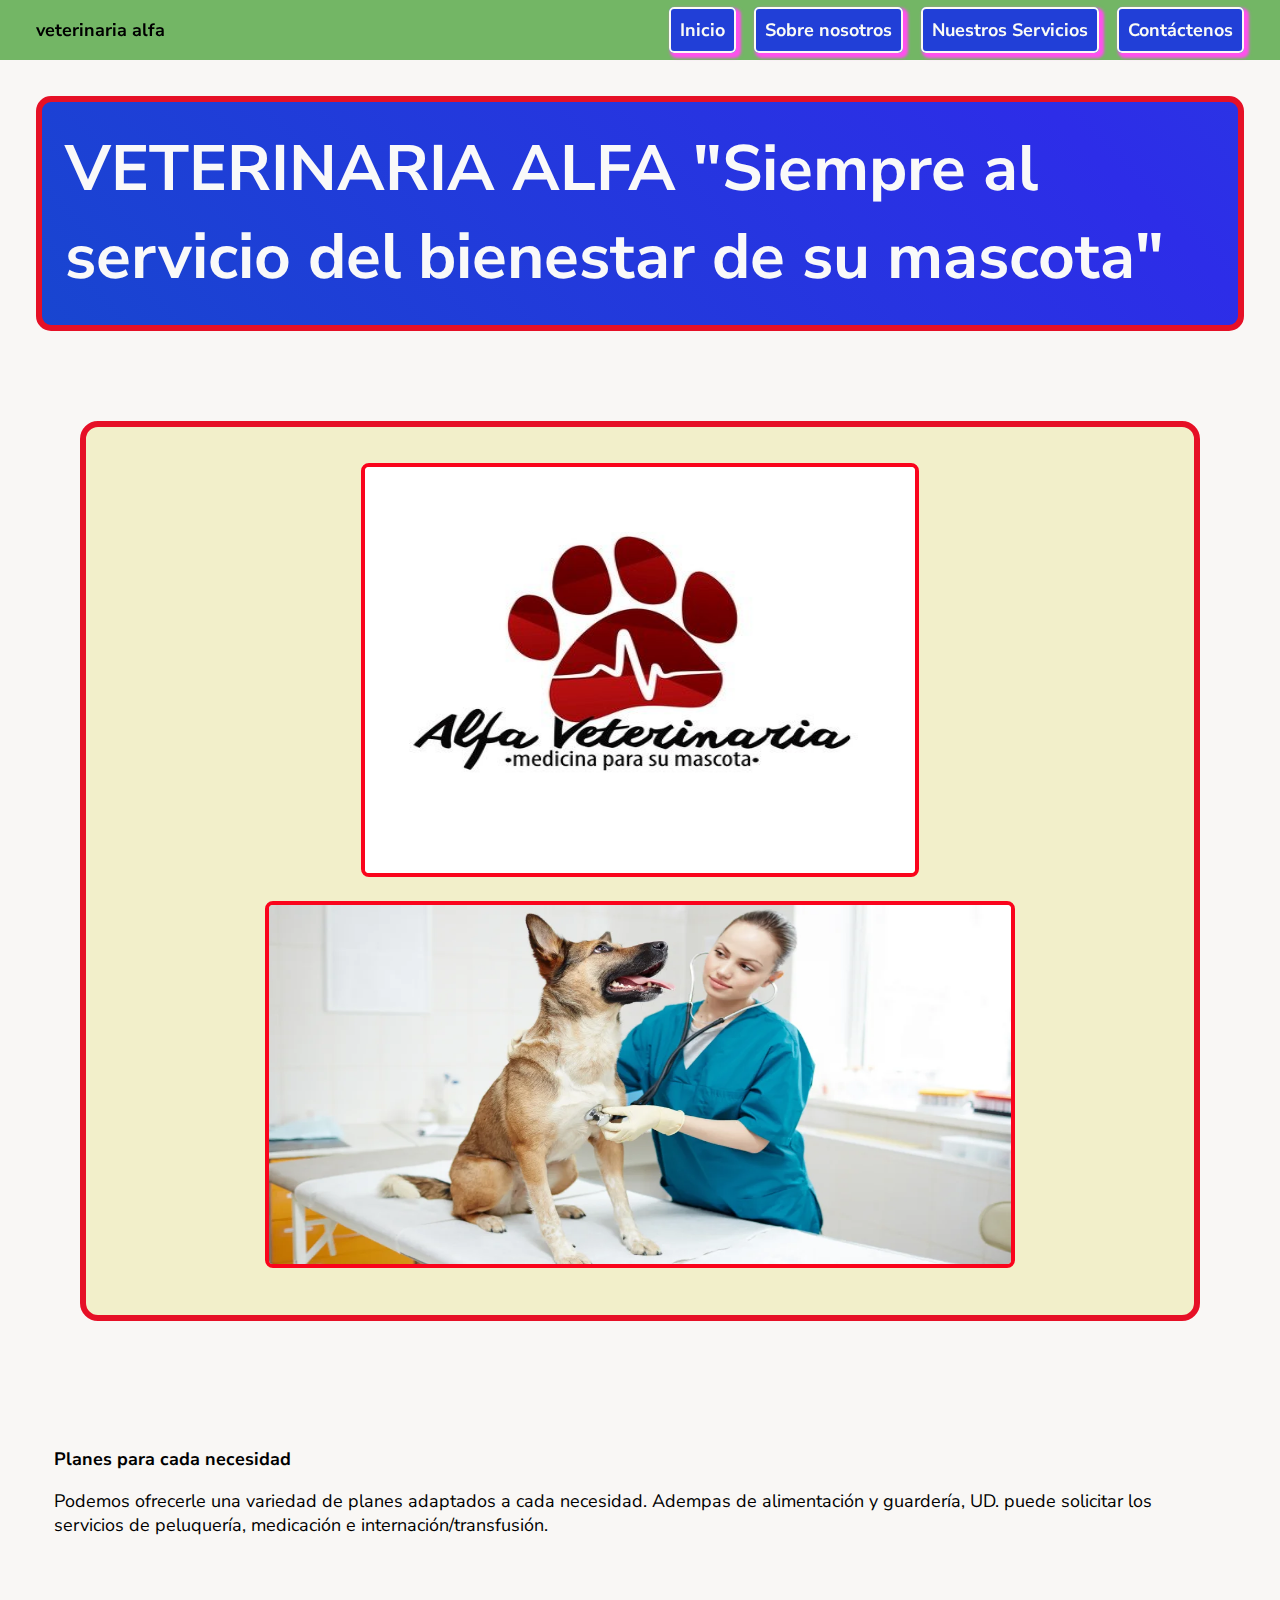
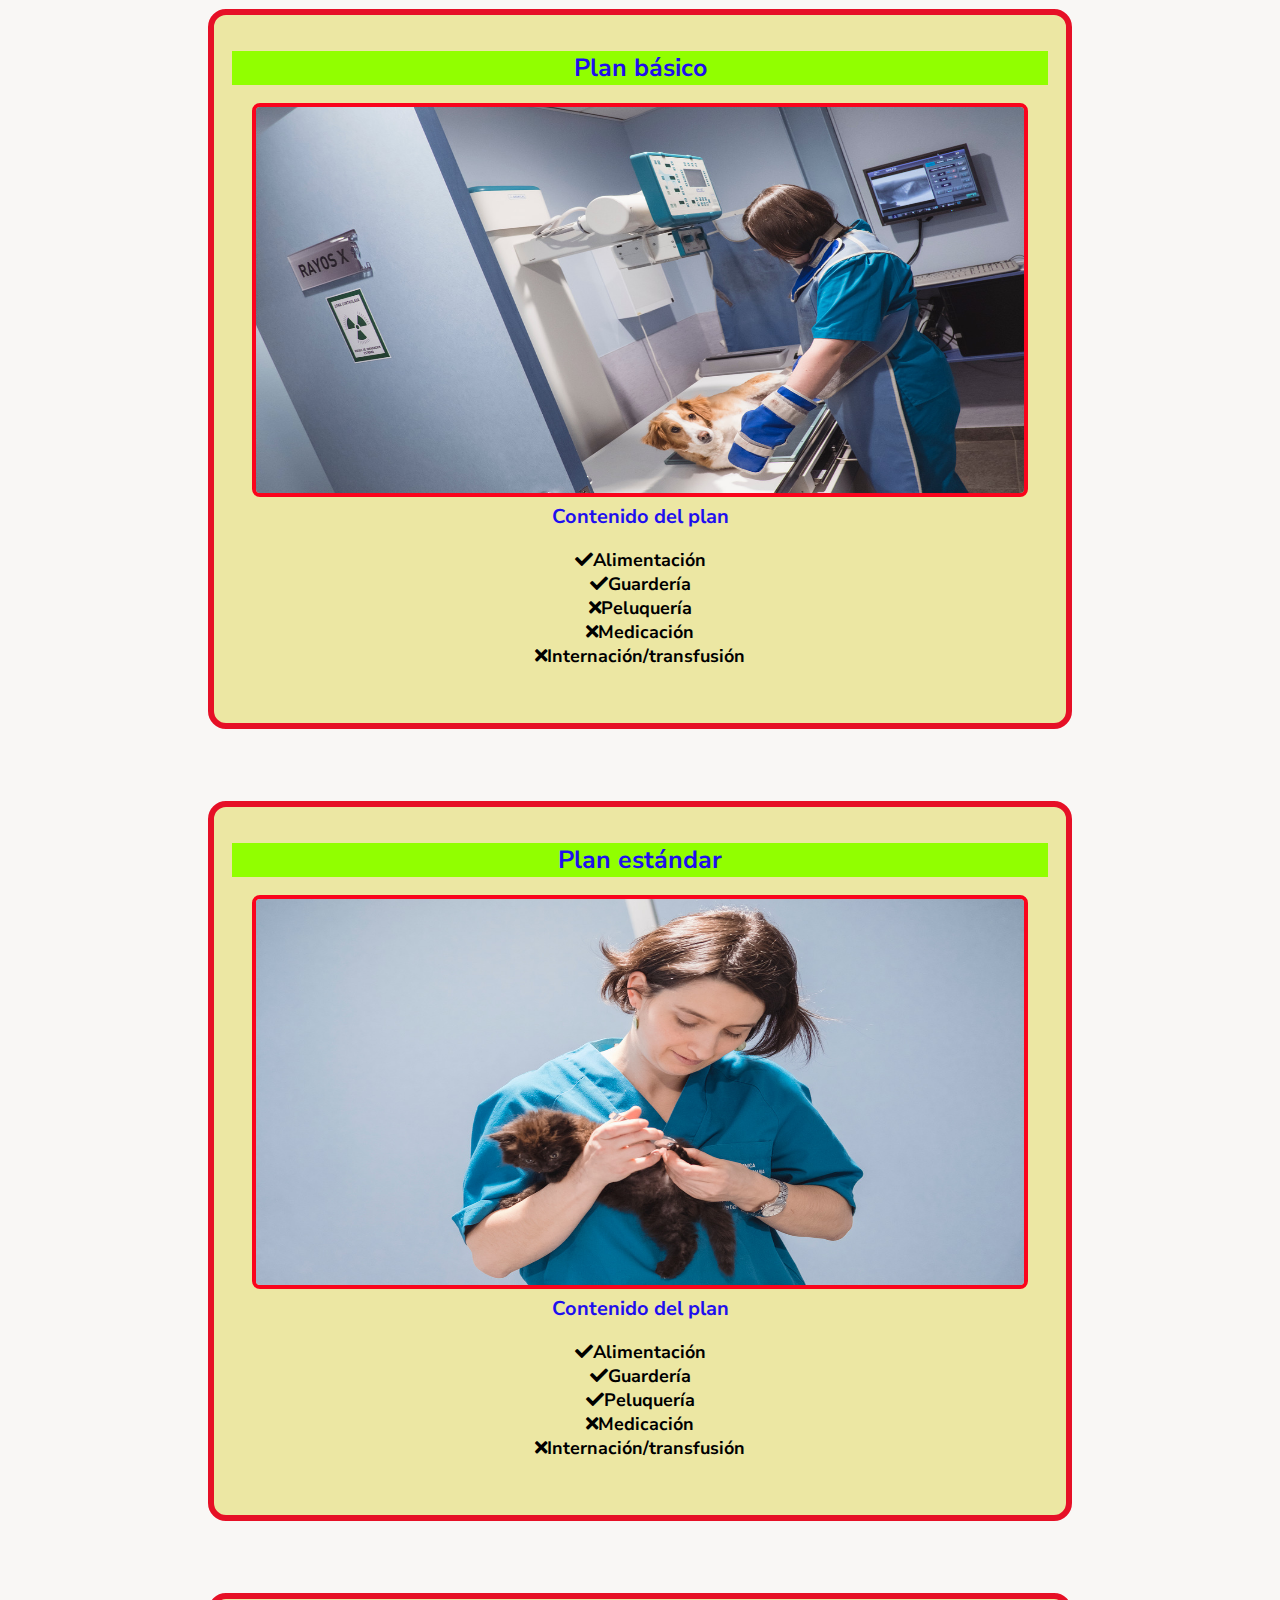
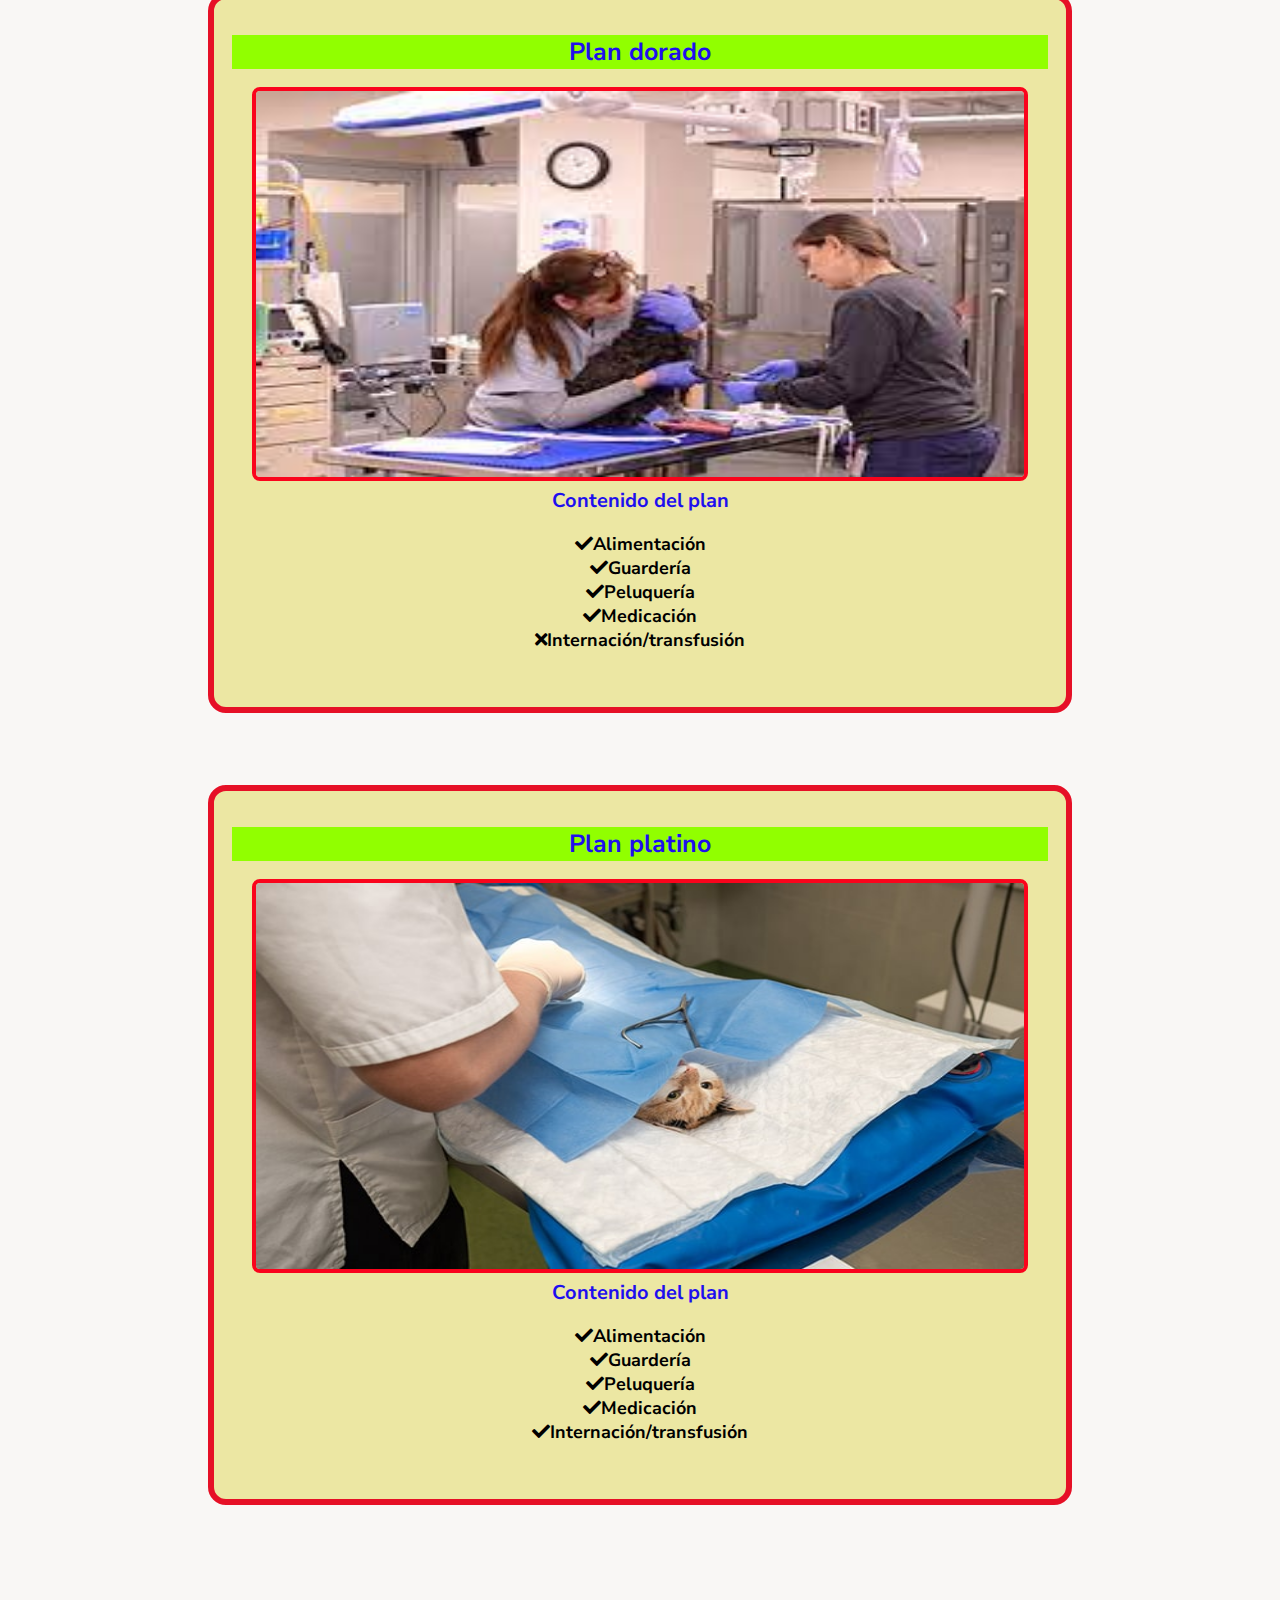
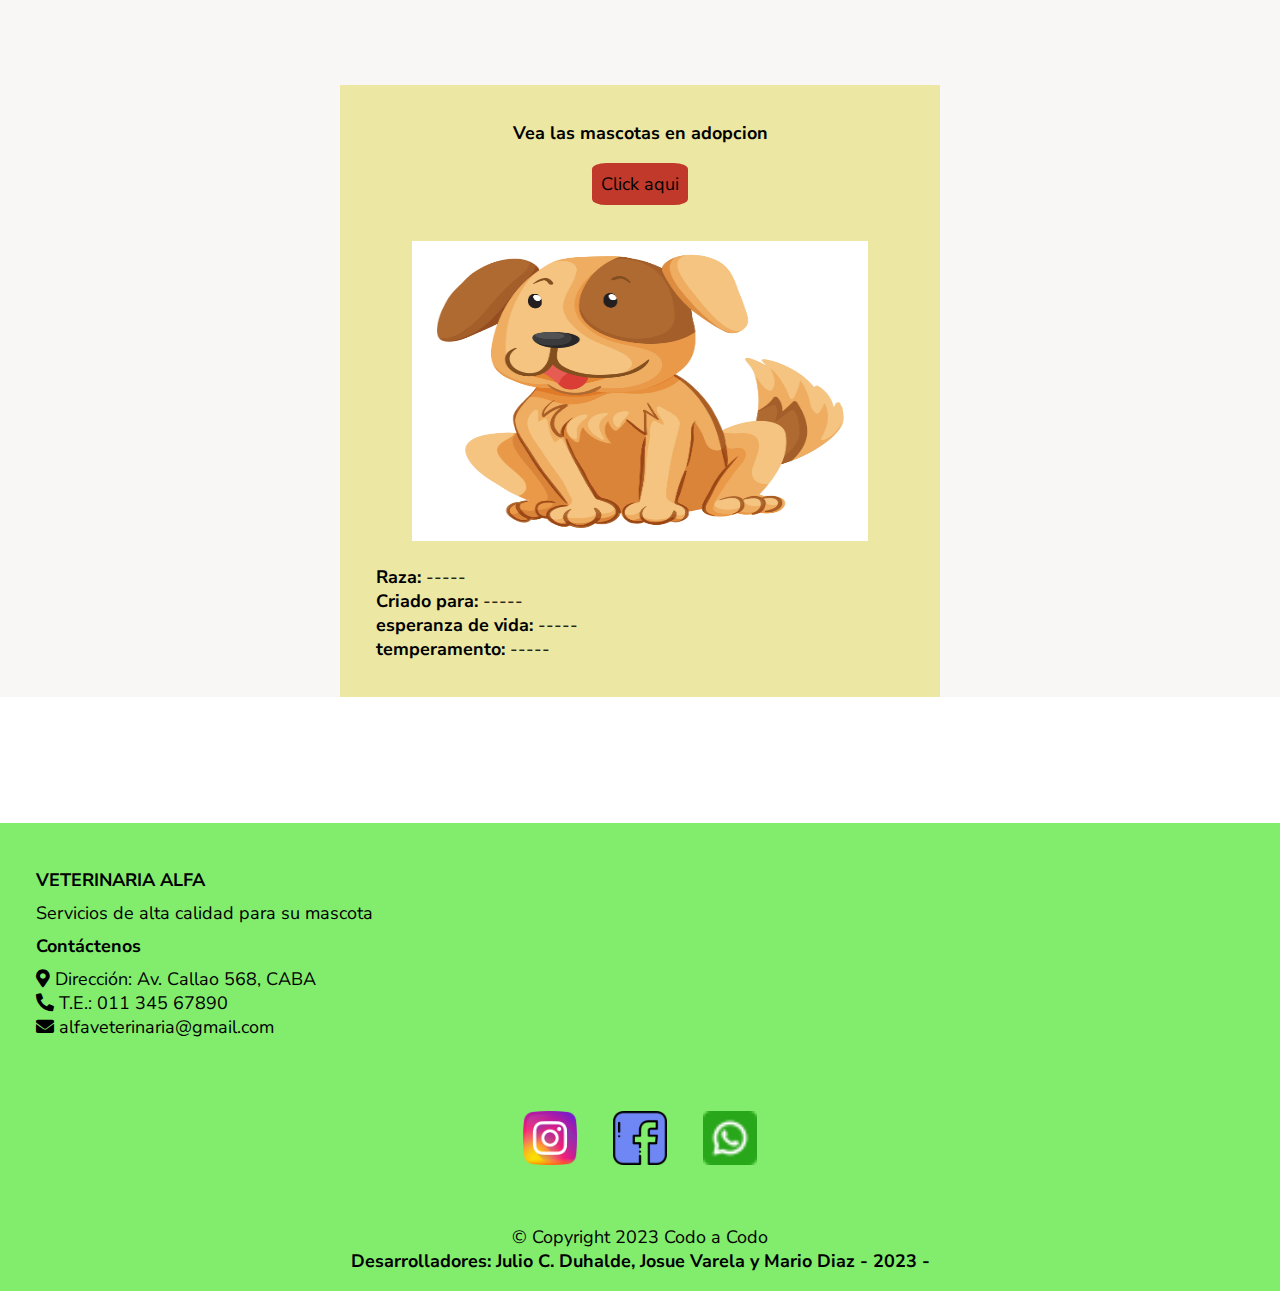
<file: index.html>
<!DOCTYPE html>
<html lang="en">

<head>
    <meta charset="UTF-8">
    <meta http-equiv="X-UA-Compatible" content="IE=edge">
    <meta name="viewport" content="width=device-width, initial-scale=1.0 user-scalable = yes, width = device-width">

    <!-- Favicon -->
    <link rel="icon" href="/img/veterinaria_logo.ico" />

    <!-- Google Web Fonts -->
    <link rel="preconnect" href="https://fonts.googleapis.com">
    <link rel="preconnect" href="https://fonts.gstatic.com" crossorigin>
    <link
        href="https://fonts.googleapis.com/css2?family=Nunito+Sans:wght@200;300;400;500;600;700;800&family=Nunito:wght@200;300;400;500;600;700;800&display=swap"
        rel="stylesheet">

    <!-- Font Awesome -->
    <link href="https://cdnjs.cloudflare.com/ajax/libs/font-awesome/5.10.0/css/all.min.css" rel="stylesheet">


    <!-- CSS Stylesheet -->
    <link href="css/estilos_inicio.css" rel="stylesheet">

    <title>VETERINARIA</title>
</head>

<body>
    <!--Barra de navegación-->
    <header>
        <h2><a href="index.html">veterinaria alfa</a></h2>
        <input type="checkbox" id="menu-check">
        <label for="menu-check" id="menu">
            <span id="menu-open">&#9776</span>
            <span id="menu-cloced">X</span>
        </label>
        <nav>
            <ul>
                <li>
                    <a class="nav-link btn btn-nav" href="index.html">Inicio</a>
                </li>
                <li>
                    <a class="nav-link btn btn-nav" href="nosotros.html">Sobre nosotros</a>
                </li>
                <li>
                    <a class="nav-link btn btn-nav" href="servicios.html">Nuestros Servicios</a>
                </li>
                <li>
                    <a class="nav-link btn btn-nav" href="contacto.html">Contáctenos</a>
                </li>
            </ul>
        </nav>
        <!-- Fin -->
    </header>
    <main>

        <section>
            <p class="name">VETERINARIA ALFA "Siempre al servicio del bienestar de su mascota"</p>
        </section>

        <section id="articles_section1">
            <article class="card_main">
                <p class="navbar-brand" href="#"><img id="logo" src="img/veterinaria_logo.jpg" alt="Logo"></p>
                <img class="card-img-top-main" src="img/clinica_veterinaria_7.webp" alt="">

            </article>
        </section>

        <section id="articles_section">

            <section>
                <h1 id="main_title">Planes para cada necesidad</h1>

                <p>
                    Podemos ofrecerle una variedad de planes adaptados a cada necesidad. Adempas de alimentación y
                    guardería, UD. puede solicitar los servicios de peluquería, medicación e internación/transfusión.
                </p>
            </section>

            <article class="card">
                <p class="card_title">Plan básico</p>
                <img class="card-img-top" src="img/clinica_veterinaria_2.jpeg" alt="">
                <p class="card_subtitle">Contenido del plan</p>
                <div class="card-body text-center p-0">
                    <ul class="list-group">
                        <li class="list-group-item"><i class="fa fa-check text-secondary"></i>Alimentación</li>
                        <li class="list-group-item"><i class="fa fa-check text-secondary"></i>Guardería</li>
                        <li class="list-group-item"><i class="fa fa-times text-danger"></i>Peluquería</li>
                        <li class="list-group-item"><i class="fa fa-times text-danger"></i>Medicación</li>
                        <li class="list-group-item"><i class="fa fa-times text-danger"></i>Internación/transfusión</li>
                    </ul>
                </div>
            </article>

            <article class="card">
                <p class="card_title">Plan estándar</p>
                <img class="card-img-top" src="img/clinica_veterinaria_1.jpeg" alt="">
                <p class="card_subtitle">Contenido del plan</p>
                <div class="card-body text-center p-0">
                    <ul class="list-group">
                        <li class="list-group-item"><i class="fa fa-check text-secondary"></i>Alimentación</li>
                        <li class="list-group-item"><i class="fa fa-check text-secondary"></i>Guardería</li>
                        <li class="list-group-item"><i class="fa fa-check text-secondary"></i>Peluquería</li>
                        <li class="list-group-item"><i class="fa fa-times text-danger"></i>Medicación</li>
                        <li class="list-group-item"><i class="fa fa-times text-danger"></i>Internación/transfusión</li>
                    </ul>
                </div>
            </article>


            <article class="card">
                <p class="card_title">Plan dorado</p>
                <img class="card-img-top" src="img/clinica.jfif" alt="">
                <p class="card_subtitle">Contenido del plan</p>
                <div class="card-body text-center p-0">
                    <ul class="list-group">
                        <li class="list-group-item"><i class="fa fa-check text-secondary"></i>Alimentación</li>
                        <li class="list-group-item"><i class="fa fa-check text-secondary"></i>Guardería</li>
                        <li class="list-group-item"><i class="fa fa-check text-secondary"></i>Peluquería</li>
                        <li class="list-group-item"><i class="fa fa-check text-secondary"></i>Medicación</li>
                        <li class="list-group-item"><i class="fa fa-times text-danger"></i>Internación/transfusión</li>
                    </ul>
                </div>
            </article>

            <article class="card">
                <p class="card_title">Plan platino</p>
                <img class="card-img-top" src="img/blog-1.jpg" alt="">
                <p class="card_subtitle">Contenido del plan</p>
                <div class="card-body text-center p-0">
                    <ul class="list-group">
                        <li class="list-group-item"><i class="fa fa-check text-secondary"></i>Alimentación</li>
                        <li class="list-group-item"><i class="fa fa-check text-secondary"></i>Guardería</li>
                        <li class="list-group-item"><i class="fa fa-check text-secondary"></i>Peluquería</li>
                        <li class="list-group-item"><i class="fa fa-check text-secondary"></i>Medicación</li>
                        <li class="list-group-item"><i class="fa fa-check text-secondary"></i>Internación/transfusión
                        </li>
                    </ul>
                </div>
            </article>
        </section>

        <section class="container-api">
            <h1>Vea las mascotas en adopcion</h1>
            <button class="button-api" onclick=cargar_api()> Click aqui</button>

            <section id="image-api">
                <img src="./img/perro-api.jpg" alt="mascota para buscar" class="img-api-size">
            </section>

            <section class="datos-can">
                <h1>Raza: <span id="dato-name">-----</span></h1>
                <h1>Criado para: <span id="dato-bred-for">-----</span></h1>
                <h1>esperanza de vida: <span id="dato-life-span">-----</span></span>
                    <h1>
                        <h1>temperamento: <span id="dato-temperament">-----</span></h1>
            </section>

        </section>
    </main>

    <!-- Footer Start -->
    <footer>
        <section>
            <section>
                <h1>VETERINARIA ALFA</h1>
                <p>Servicios de alta calidad para su mascota</p>
                <h1>Contáctenos</h1>
                <p><i class="fa fa-map-marker-alt"></i> Dirección: Av. Callao 568, CABA </p>
                <p><i class="fa fa-phone-alt"></i> T.E.: 011 345 67890</p>
                <p><i class="fa fa-envelope"></i> alfaveterinaria@gmail.com</p>
            </section>
        </section>

        <section id="footer_info">
            <ul>
                <li>
                    <a href="#"><img class="iconosFooter" src="./img/instagram.png" alt="instagram"></a>
                    <a class="visually-hidden" href="https://www.flaticon.es/iconos-gratis/instagram"
                        title="instagram-icon">Instagram iconos creados por Pixel perfect - Flaticon</a>
                </li>
                <li>
                    <a href="#"><img class="iconosFooter" src="./img/facebook.png" alt="facebook"></a>
                    <a class="visually-hidden" href="https://www.flaticon.es/iconos-gratis/facebook"
                        title="facebook-icon">facebook iconos creados por Pixel perfect - Flaticon</a>
                </li>
                <li>
                    <a href="#"><img class="iconosFooter" src="./img/whatsapp.png" alt="whatsapp"></a>
                    <a class="visually-hidden" href="https://www.flaticon.es/iconos-gratis/whatsapp"
                        title="whatsapp-icon">whatsapp iconos creados por Pixel perfect - Flaticon</a>
                </li>
            </ul>
        </section>
        <section id="copyright_section">
            <p>&copy; Copyright 2023 Codo a Codo</p>
            <h4>Desarrolladores: Julio C. Duhalde, Josue Varela y Mario
                Diaz - 2023 -</h4>
        </section>

    </footer>
    <!-- Footer End -->
    <script src="./js/veterinaria.js"></script>
</body>

</html>
</file>
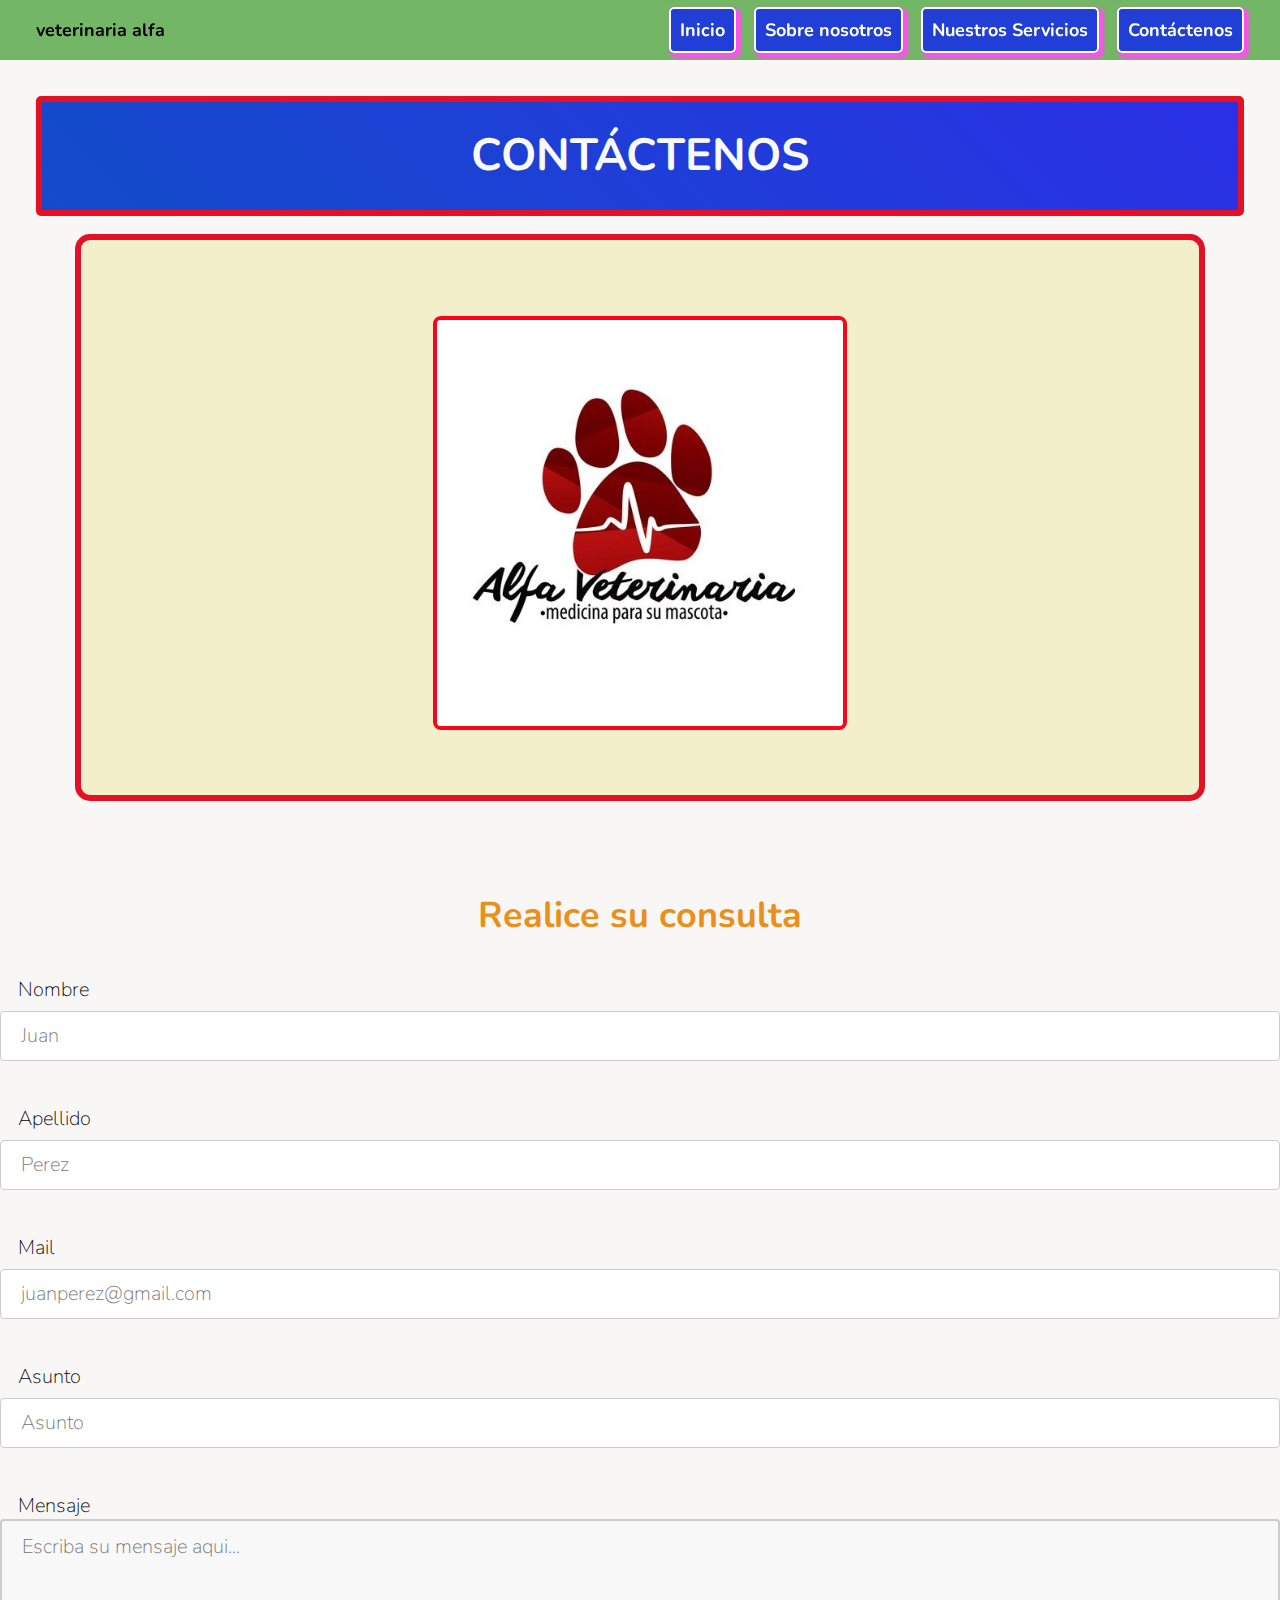
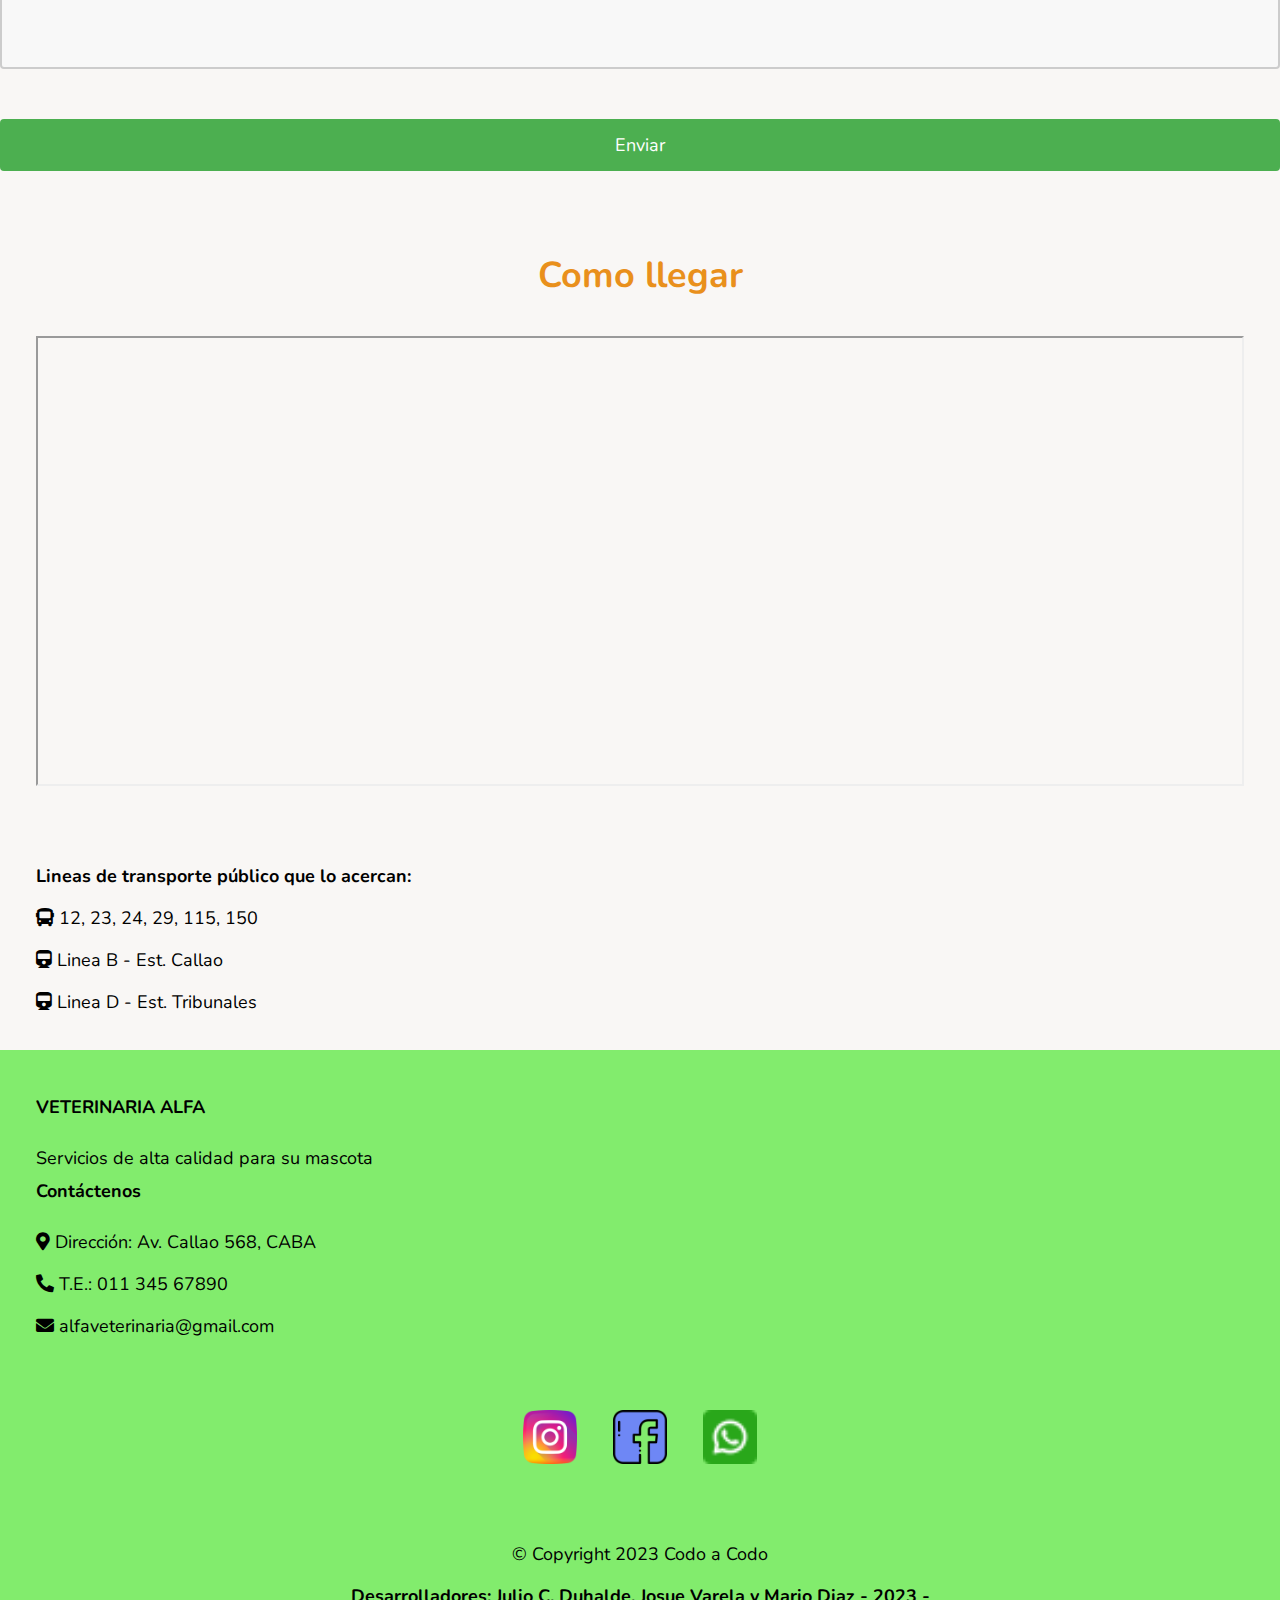
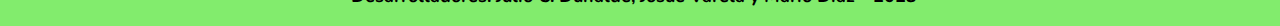
<file: contacto.html>
<!DOCTYPE html>
<html lang="en">

<head>
    <meta charset="utf-8">
    <title>VETERINARIA ALFA - CONTACTENOS</title>
    <meta content="width=device-width, initial-scale=1.0" name="viewport">

    <!-- Favicon -->
    <link rel="icon" href="/img/veterinaria_logo.ico" />

    <!-- Google Web Fonts -->
    <link rel="preconnect" href="https://fonts.googleapis.com">
    <link rel="preconnect" href="https://fonts.gstatic.com" crossorigin>
    <link
        href="https://fonts.googleapis.com/css2?family=Nunito+Sans:wght@200;300;400;500;600;700;800&family=Nunito:wght@200;300;400;500;600;700;800&display=swap"
        rel="stylesheet">

    <!-- Font Awesome -->
    <link href="https://cdnjs.cloudflare.com/ajax/libs/font-awesome/5.10.0/css/all.min.css" rel="stylesheet">

    <!-- Stylesheet -->
    <link href="css/estilos_contacto.css" rel="stylesheet">
</head>

<body>
    <!--Barra de navegación-->
    <header>
        <h2><a href="index.html">veterinaria alfa</a></h2>
        <input type="checkbox" id="menu-check">
        <label for="menu-check" id="menu">
            <span id="menu-open">&#9776</span>
            <span id="menu-cloced">X</span>
        </label>
        <nav>
            <ul>
                <li>
                    <a class="nav-link btn btn-nav" href="index.html">Inicio</a>
                </li>
                <li>
                    <a class="nav-link btn btn-nav" href="nosotros.html">Sobre nosotros</a>
                </li>
                <li>
                    <a class="nav-link btn btn-nav" href="servicios.html">Nuestros Servicios</a>
                </li>
                <li>
                    <a class="nav-link btn btn-nav" href="contacto.html">Contáctenos</a>
                </li>
            </ul>
        </nav>
    </header>
    <!-- Fin -->

    <main>

        <!-- Contáctenos Start -->

        <section>
            <p class="name"> CONTÁCTENOS </p>
            <section id="articles_section1">
                <article class="card_main_logo">
                    <p class="navbar-brand" href="#"><img id="logo" src="img/veterinaria_logo.jpg" alt="Logo"></p>
            </section>
        </section>

        <form action="#" id="formulario" name="formulario" method="get">

            <legend class="realice_consulta">Realice su consulta</legend>

            <label for="nombre">Nombre</label>
            <input type="text" id="nombre" name="nombre" maxlength="30" placeholder="Juan">
            <p id="mensajeNombre"></p>

            <label for="apellido">Apellido</label>
            <input type="text" id="apellido" name="apellido" maxlength="30" placeholder="Perez">
            <p id="mensajeApellido"></p>

            <label for="email">Mail</label>
            <input type="email" id="email" name="email" placeholder="juanperez@gmail.com">
            <p id="mensajeEmail"></p>

            <label for="asunto">Asunto</label>
            <input type="text" id="asunto" name="asunto" maxlength="30" placeholder="Asunto">
            <p id="mensajeAsunto"></p>

            <label for="mensaje">Mensaje</label>
            <textarea name="mensaje" id="mensaje" cols="30" rows="10" maxlength="350"
                placeholder="Escriba su mensaje aqui..."></textarea>
            <p id="mensajeMensaje"></p>

            <input type="submit" id="enviar" name="enviar" value="Enviar">

        </form>

        <section class="como_llegar">
            <h4 class="titulo_como_llegar">Como llegar</h4>
            <iframe style="width: 100%; height: 450px;"
                src="https://www.google.com/maps/embed?pb=!1m18!1m12!1m3!1d3284.063559445074!2d-58.395299023975525!3d-34.60255425743727!2m3!1f0!2f0!3f0!3m2!1i1024!2i768!4f13.1!3m3!1m2!1s0x95bccac04fbb666d%3A0xf00e41275cf5cd3e!2sAv.%20Callao%20568%2C%20C1022AAS%20CABA!5e0!3m2!1ses!2sar!4v1681482040304!5m2!1ses!2sar"
                width="600" height="450" style="border:0;" allowfullscreen="" loading="lazy"
                referrerpolicy="no-referrer-when-downgrade"></iframe>
        </section>

        <section class="lineas_que_te_acercan">
            <h4>Lineas de transporte público que lo acercan:</h4>
            <p><i class="fa fa-duotone fa-bus"></i> 12, 23, 24, 29, 115, 150</p>
            <p><i class="fa fa-thin fa-train"></i> Linea B - Est. Callao</p>
            <p><i class="fa fa-thin fa-train"></i> Linea D - Est. Tribunales</p>
        </section>

        <!-- Contáctenos End -->

    </main>



    <!-- Footer Start -->
    <footer>
        <section>
            <section>
                <h1>VETERINARIA ALFA</h1>
                <p>Servicios de alta calidad para su mascota</p>
                <h1>Contáctenos</h1>
                <p><i class="fa fa-map-marker-alt"></i> Dirección: Av. Callao 568, CABA </p>
                <p><i class="fa fa-phone-alt"></i> T.E.: 011 345 67890</p>
                <p><i class="fa fa-envelope"></i> alfaveterinaria@gmail.com</p>
            </section>
        </section>

        <section id="footer_info">
            <ul>
                <li>
                    <a href="#"><img class="iconosFooter" src="./img/instagram.png" alt="instagram"></a>
                    <a class="visually-hidden" href="https://www.flaticon.es/iconos-gratis/instagram"
                        title="instagram-icon">Instagram iconos creados por Pixel perfect - Flaticon</a>
                </li>
                <li>
                    <a href="#"><img class="iconosFooter" src="./img/facebook.png" alt="facebook"></a>
                    <a class="visually-hidden" href="https://www.flaticon.es/iconos-gratis/facebook"
                        title="facebook-icon">facebook iconos creados por Pixel perfect - Flaticon</a>
                </li>
                <li>
                    <a href="#"><img class="iconosFooter" src="./img/whatsapp.png" alt="whatsapp"></a>
                    <a class="visually-hidden" href="https://www.flaticon.es/iconos-gratis/whatsapp"
                        title="whatsapp-icon">whatsapp iconos creados por Pixel perfect - Flaticon</a>
                </li>
            </ul>
        </section>
        <section id="copyright_section">
            <p>&copy; Copyright 2023 Codo a Codo</p>
            <h4>Desarrolladores: Julio C. Duhalde, Josue Varela y Mario Diaz - 2023 -</h4>
        </section>

    </footer>
    <!-- Footer End -->

    <script src="./js/contacto.js"></script>

</body>

</html>
</file>
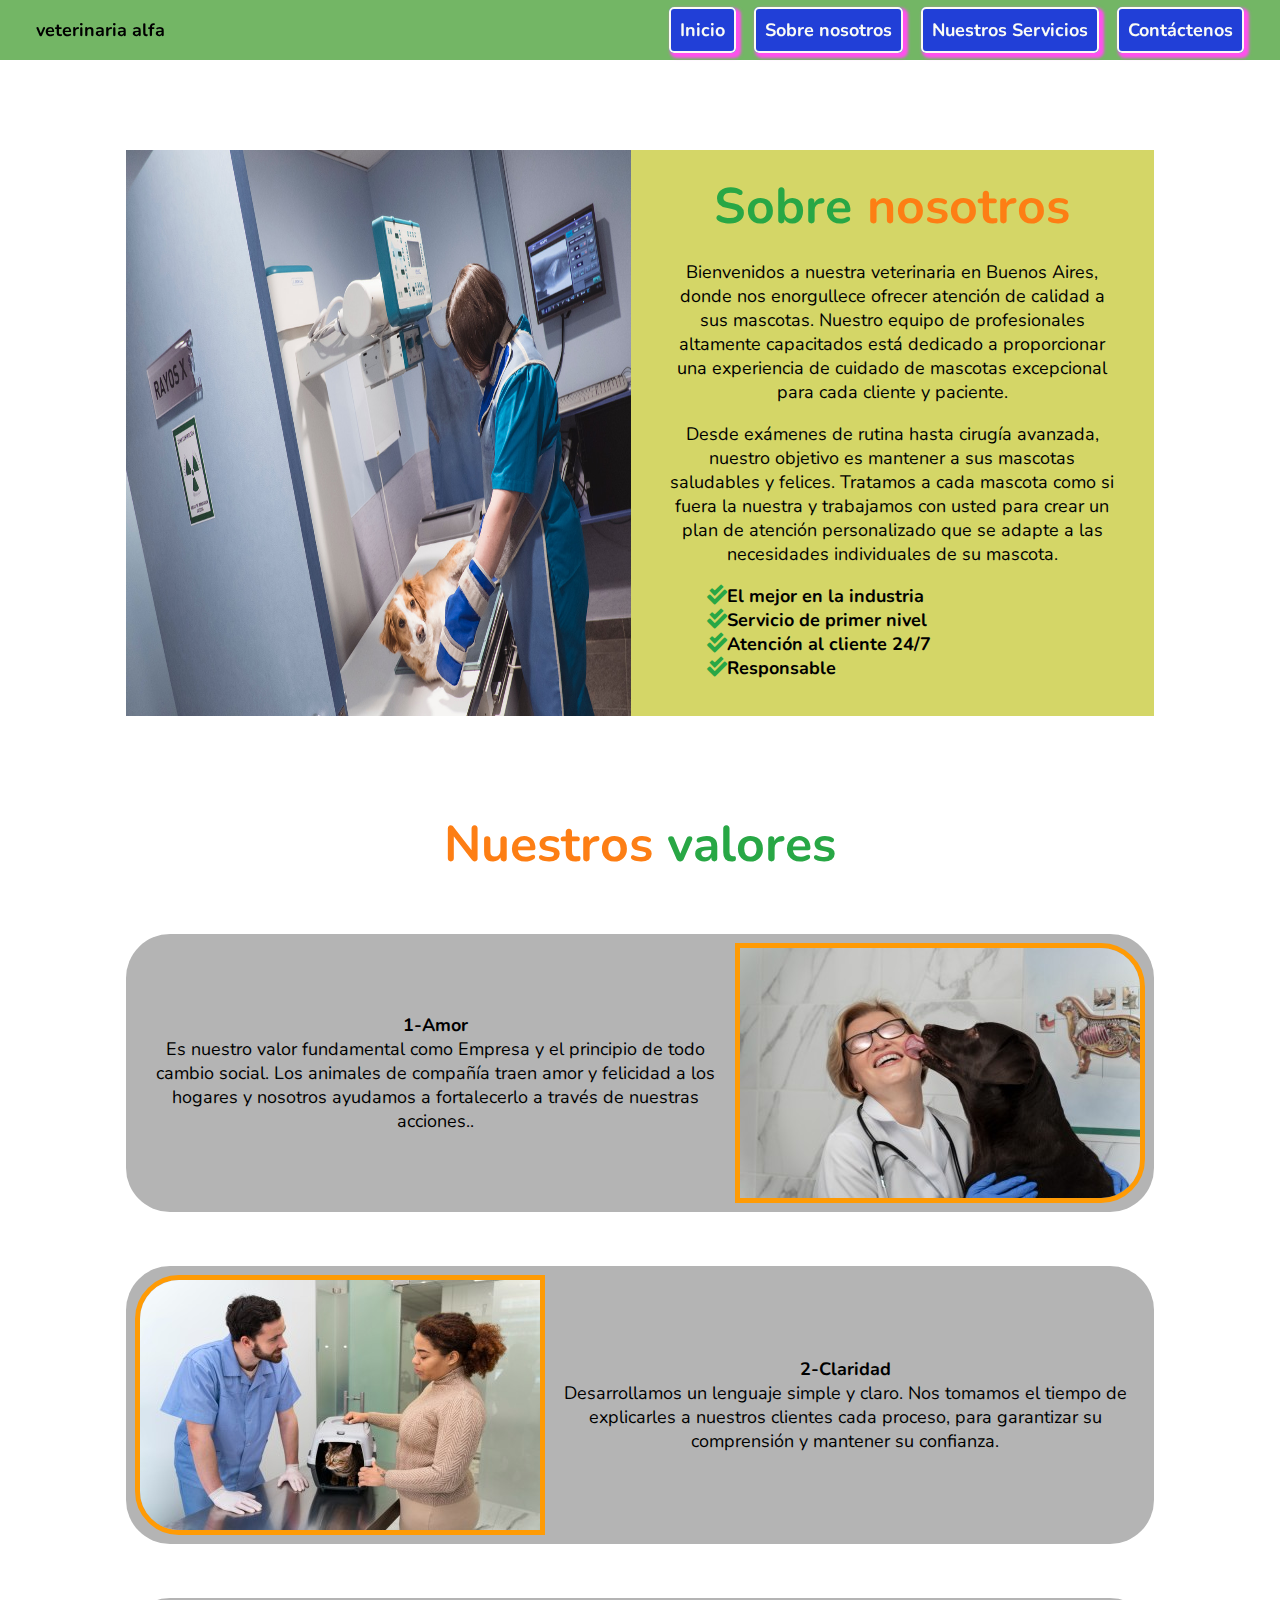
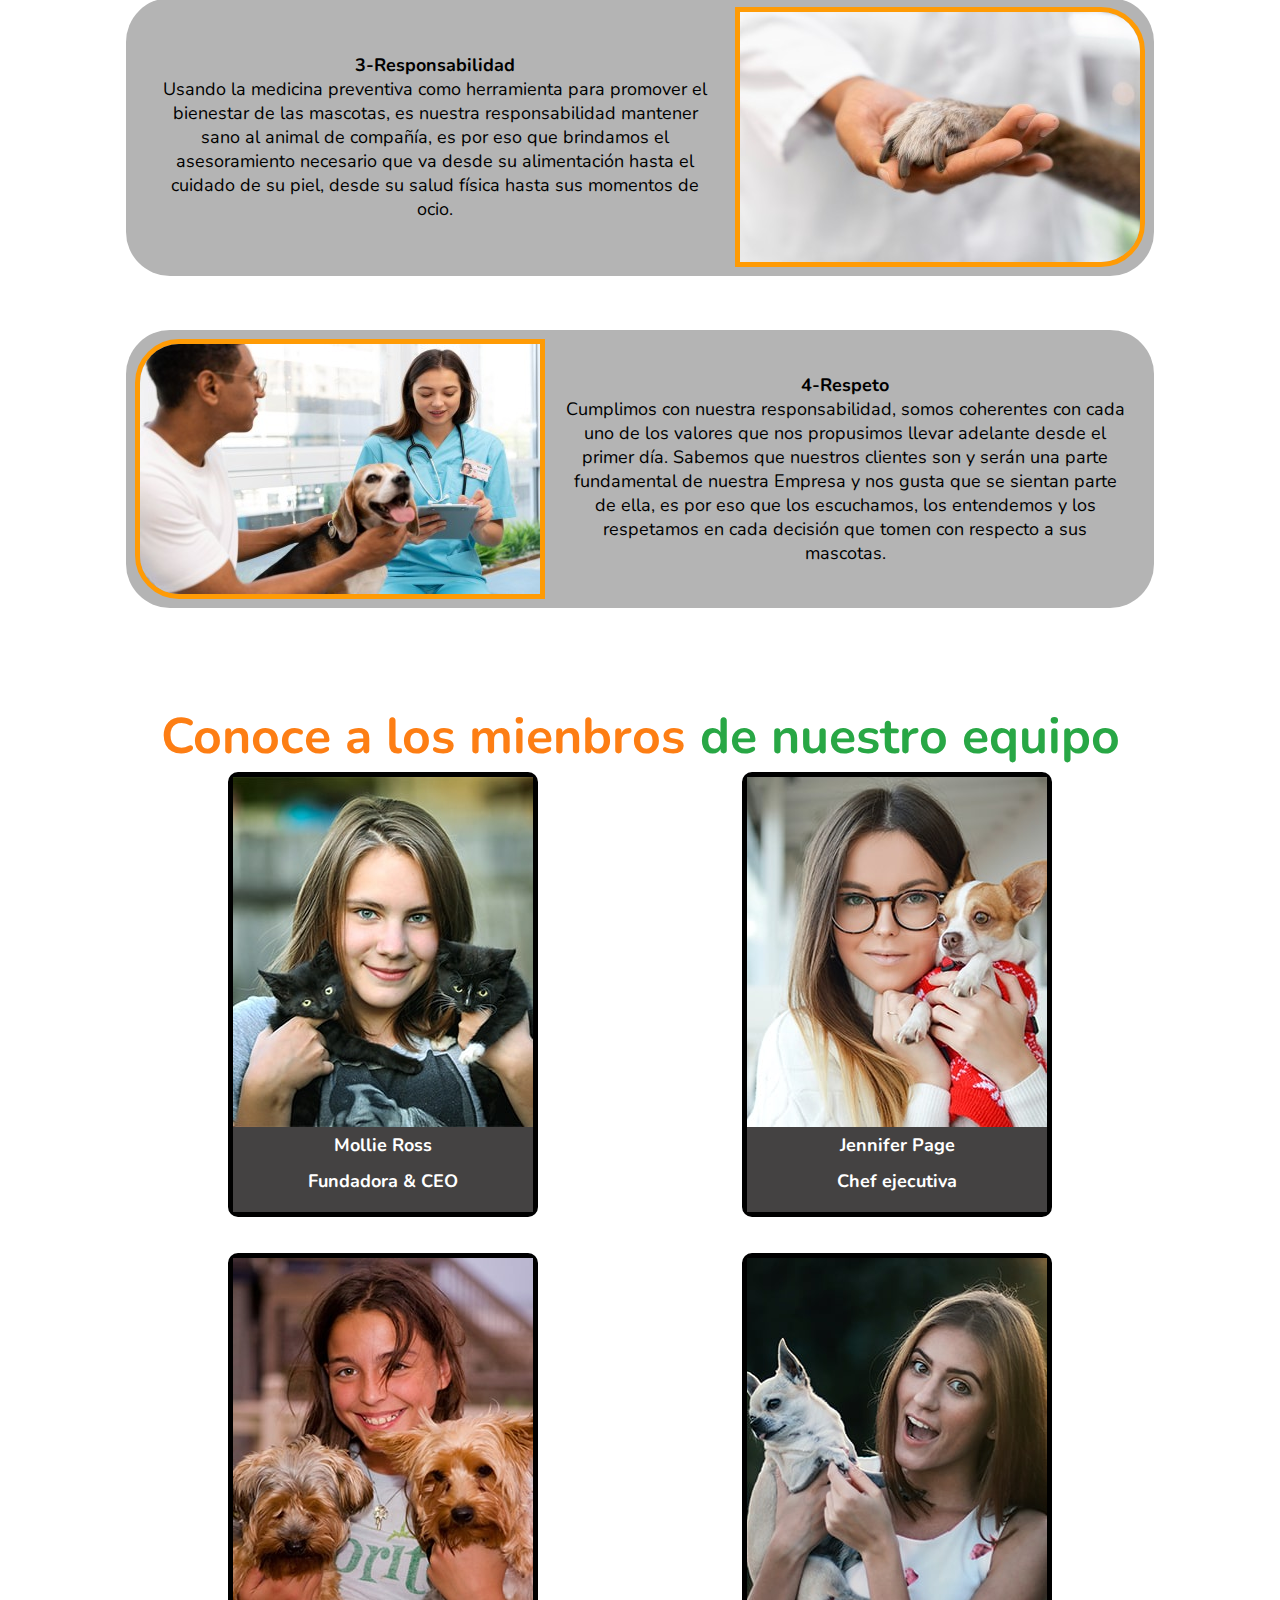
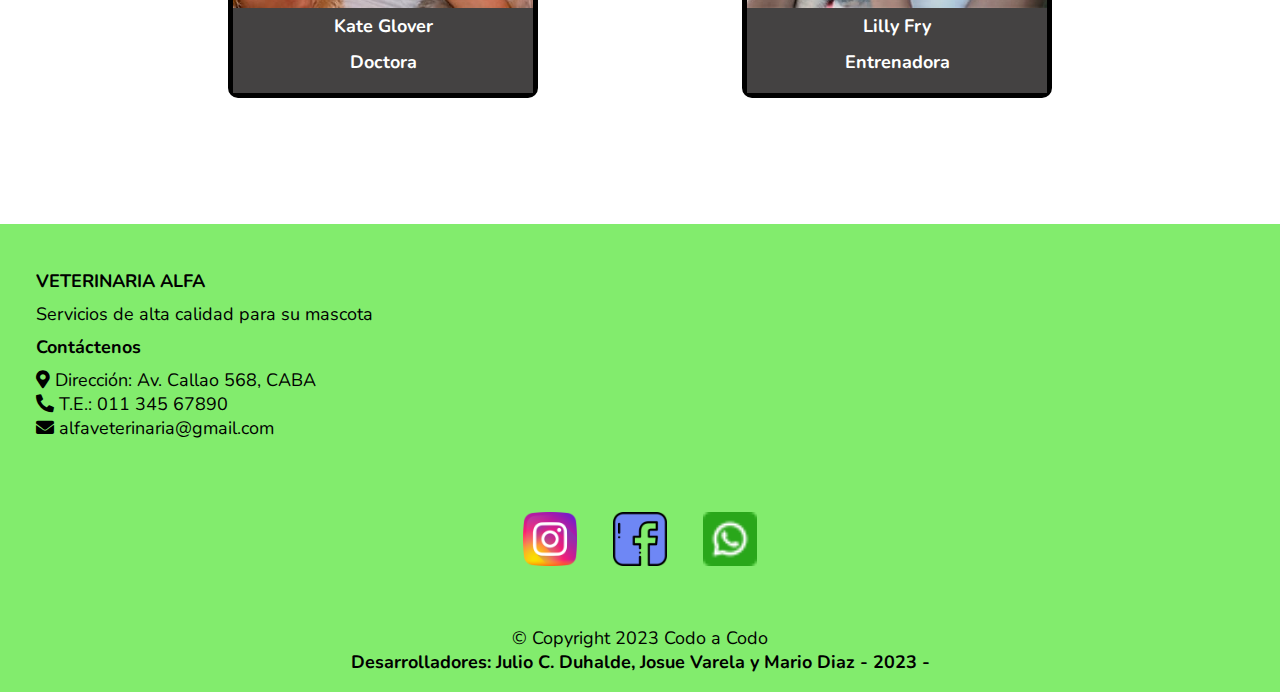
<file: nosotros.html>
<!DOCTYPE html>
<html lang="es">
<!-- ********** MARIO DIAZ************* -->

<head>
    <meta charset="utf-8">
    <title>Sobre Nosotros</title>
    <meta content="width=device-width, initial-scale=1.0" name="viewport">

    <!-- Favicon -->
    <link rel="icon" href="/img/veterinaria_logo.ico" />

    <!-- Google Web Fonts -->
    <link rel="preconnect" href="https://fonts.googleapis.com">
    <link rel="preconnect" href="https://fonts.gstatic.com" crossorigin>
    <link
        href="https://fonts.googleapis.com/css2?family=Nunito+Sans:wght@200;300;400;500;600;700;800&family=Nunito:wght@200;300;400;500;600;700;800&display=swap"
        rel="stylesheet">

    <!-- Font Awesome -->
    <link href="https://cdnjs.cloudflare.com/ajax/libs/font-awesome/5.10.0/css/all.min.css" rel="stylesheet">

    <!-- Stylesheet -->
    <link href="css/estilos_nosotros.css" rel="stylesheet">
</head>


<body>
    <!--Barra de navegación-->

    <header>
        <h2><a href="index.html">veterinaria alfa</a></h2>
        <input type="checkbox" id="menu-check">
        <label for="menu-check" id="menu">
            <span id="menu-open">&#9776</span>
            <span id="menu-cloced">X</span>
        </label>
        <nav>
            <ul>
                <li>
                    <a class="nav-link btn btn-nav" href="index.html">Inicio</a>
                </li>
                <li>
                    <a class="nav-link btn btn-nav" href="nosotros.html">Sobre nosotros</a>
                </li>
                <li>
                    <a class="nav-link btn btn-nav" href="servicios.html">Nuestros Servicios</a>
                </li>
                <li>
                    <a class="nav-link btn btn-nav" href="contacto.html">Contáctenos</a>
                </li>
            </ul>
        </nav>
    </header>
    <!-- Fin -->


    <!-- about Start -->
    <section class="container">
        <section class="box-about">
            <section class="box-img">
                <img class="img-about-pets" src="./img/clinica_veterinaria_2.jpeg" alt="clinica-veterinaria">
            </section>
            <section class="box-text">
                <h1 class="title-about"><span class="text-primary">Sobre</span> <span
                        class="text-secondary">nosotros</span></h1>
                <p class="text-about">Bienvenidos a nuestra veterinaria en Buenos Aires, donde nos enorgullece ofrecer
                    atención de calidad a sus mascotas. Nuestro equipo de profesionales altamente capacitados está
                    dedicado a proporcionar una experiencia de cuidado de mascotas excepcional para cada cliente y
                    paciente.</p>
                <p class="text-about">Desde exámenes de rutina hasta cirugía avanzada, nuestro objetivo es mantener a
                    sus mascotas saludables y felices. Tratamos a cada mascota como si fuera la nuestra y trabajamos con
                    usted para crear un plan de atención personalizado que se adapte a las necesidades individuales de
                    su mascota.</p>
                <ul class="list-inline">
                    <li>
                        <h5><i class="fa fa-check-double text-primary size-check-double"></i>El mejor en la industria
                        </h5>
                    </li>
                    <li>
                        <h5><i class="fa fa-check-double text-primary size-check-double"></i>Servicio de primer nivel
                        </h5>
                    </li>
                    <li>
                        <h5><i class="fa fa-check-double text-primary size-check-double"></i>Atención al cliente 24/7
                        </h5>
                    </li>
                    <li>
                        <h5><i class="fa fa-check-double text-primary size-check-double"></i>Responsable</h5>
                    </li>
                </ul>
            </section>
        </section>
    </section>
    <!-- about End -->


    <!-- values Start -->
    <section class="container container-block">
        <h1 class="title-values"><span class="text-secondary">Nuestros </span><span class="text-primary">valores</span>
        </h1>
        <section class="box-values">
            <section class="box-text-val">
                <h2>1-Amor</h2>
                <p>Es nuestro valor fundamental como Empresa y el principio de todo cambio social. Los animales de
                    compañía traen amor y felicidad a los hogares y nosotros ayudamos a fortalecerlo a través de
                    nuestras acciones..</p>
            </section>
            <section class="box-img-val">
                <img src="./img/perro-lamiendo-doctor.jpg" alt="perro-lamiendo-doctor">
            </section>
        </section>

        <section class="box-values box-values-invers">
            <section class="box-img-val-invers ">
                <img src="./img/gente-hablando-gato.jpg" alt="gato en jaula">
            </section>
            <section class="box-text-val">
                <h2>2-Claridad</h2>
                <p>Desarrollamos un lenguaje simple y claro. Nos tomamos el tiempo de explicarles a nuestros clientes
                    cada proceso, para garantizar su comprensión y mantener su conﬁanza.</p>
            </section>

        </section>

        <section class="box-values">
            <section class="box-text-val">
                <h2>3-Responsabilidad</h2>
                <p>Usando la medicina preventiva como herramienta para promover el bienestar de las mascotas, es nuestra
                    responsabilidad mantener sano al animal de compañía, es por eso que brindamos el asesoramiento
                    necesario que va desde su alimentación hasta el cuidado de su piel, desde su salud física hasta sus
                    momentos de ocio.</p>
            </section>
            <section class="box-img-val">
                <img src="./img/mano-sujetando-pata-perro.jpg" alt="mano sujetando pata perro">
            </section>
        </section>

        <section class="box-values box-values-invers">
            <section class="box-img-val-invers">
                <img src="./img/hombre-perro-clinica.jpg" alt="hombre perro clinica">
            </section>
            <section class="box-text-val">
                <h2>4-Respeto</h2>
                <p>Cumplimos con nuestra responsabilidad, somos coherentes con cada uno de los valores que nos
                    propusimos llevar adelante desde el primer día.
                    Sabemos que nuestros clientes son y serán una parte fundamental de nuestra Empresa y nos gusta que
                    se sientan parte de ella, es por eso que los escuchamos, los entendemos y los respetamos en cada
                    decisión que tomen con respecto a sus mascotas. </p>
            </section>

        </section>
    </section>
    <!-- values End -->


    <!-- Team Start -->
    <section class="container container-block">
        <h1 class="title-team"><span class="text-secondary">Conoce a los mienbros</span> <span class="text-primary">de
                nuestro equipo</span></h1>
        <section class="box-row">
            <section class="box-team-doctors">
                <img class="card-img-top" src="img/team-1.jpg" alt="Fundadora">
                <section class="card-body">
                    <section class="team-text">
                        <h3>Mollie Ross</h3>
                        <h5>Fundadora & CEO</h5>
                    </section>
                    <section class="team-social">
                        <a class="icons-teams" href="#"><i class="fab fa-twitter icons-such"></i></a>
                        <a class="icons-teams" href="#"><i class="fab fa-facebook-f icons-such"></i></a>
                        <a class="icons-teams" href="#"><i class="fab fa-linkedin-in icons-such"></i></a>
                        <a class="icons-teams" href="#"><i class="fab fa-instagram icons-such"></i></a>
                    </section>
                </section>
            </section>

            <section class="box-team-doctors">
                <section class="team card position-relative overflow-hidden">
                    <img class="card-img-top" src="img/team-2.jpg" alt="Chef ejecutiva">
                    <section class="card-body">
                        <section class="team-text">
                            <h3>Jennifer Page</h3>
                            <h5>Chef ejecutiva</h5>
                        </section>
                        <section class="team-social">
                            <a class="icons-teams" href="#"><i class="fab fa-twitter icons-such"></i></a>
                            <a class="icons-teams" href="#"><i class="fab fa-facebook-f icons-such"></i></a>
                            <a class="icons-teams" href="#"><i class="fab fa-linkedin-in icons-such"></i></a>
                            <a class="icons-teams" href="#"><i class="fab fa-instagram icons-such"></i></a>
                        </section>
                    </section>
                </section>
            </section>

            <section class="box-team-doctors">
                <section class="team card position-relative overflow-hidden">
                    <img class="card-img-top" src="img/team-3.jpg" alt="Doctora">
                    <section class="card-body">
                        <section class="team-text">
                            <h3>Kate Glover</h3>
                            <h5>Doctora</h5>
                        </section>
                        <section class="team-social">
                            <a class="icons-teams" href="#"><i class="fab fa-twitter icons-such"></i></a>
                            <a class="icons-teams" href="#"><i class="fab fa-facebook-f icons-such"></i></a>
                            <a class="icons-teams" href="#"><i class="fab fa-linkedin-in icons-such"></i></a>
                            <a class="icons-teams" href="#"><i class="fab fa-instagram icons-such"></i></a>
                        </section>
                    </section>
                </section>
            </section>

            <section class="box-team-doctors">
                <section class="team card position-relative overflow-hidden">
                    <img class="card-img-top" src="img/team-4.jpg" alt="Entrenadora">
                    <section class="card-body">
                        <section class="team-text">
                            <h3>Lilly Fry</h3>
                            <h5>Entrenadora</h5>
                        </section>
                        <section class="team-social">
                            <a class="icons-teams" href="#"><i class="fab fa-twitter icons-such"></i></a>
                            <a class="icons-teams" href="#"><i class="fab fa-facebook-f icons-such"></i></a>
                            <a class="icons-teams" href="#"><i class="fab fa-linkedin-in icons-such"></i></a>
                            <a class="icons-teams" href="#"><i class="fab fa-instagram icons-such"></i></a>
                        </section>
                    </section>
                </section>
            </section>
        </section>
    </section>
    <!-- Team End -->




    <!-- Footer Start -->
    <footer>
        <section>
            <section>
                <h1>VETERINARIA ALFA</h1>
                <p>Servicios de alta calidad para su mascota</p>
                <h1>Contáctenos</h1>
                <p><i class="fa fa-map-marker-alt"></i> Dirección: Av. Callao 568, CABA </p>
                <p><i class="fa fa-phone-alt"></i> T.E.: 011 345 67890</p>
                <p><i class="fa fa-envelope"></i> alfaveterinaria@gmail.com</p>
            </section>
        </section>

        <section id="footer_info">
            <ul>
                <li>
                    <a href="#"><img class="iconosFooter" src="./img/instagram.png" alt="instagram"></a>
                    <a class="visually-hidden" href="https://www.flaticon.es/iconos-gratis/instagram"
                        title="instagram-icon">Instagram iconos creados por Pixel perfect - Flaticon</a>
                </li>
                <li>
                    <a href="#"><img class="iconosFooter" src="./img/facebook.png" alt="facebook"></a>
                    <a class="visually-hidden" href="https://www.flaticon.es/iconos-gratis/facebook"
                        title="facebook-icon">facebook iconos creados por Pixel perfect - Flaticon</a>
                </li>
                <li>
                    <a href="#"><img class="iconosFooter" src="./img/whatsapp.png" alt="whatsapp"></a>
                    <a class="visually-hidden" href="https://www.flaticon.es/iconos-gratis/whatsapp"
                        title="whatsapp-icon">whatsapp iconos creados por Pixel perfect - Flaticon</a>
                </li>
            </ul>
        </section>
        <section id="copyright_section">
            <p>&copy; Copyright 2023 Codo a Codo</p>
            <h4>Desarrolladores: Julio C. Duhalde, Josue Varela  y Mario
                Diaz - 2023 -</h4>
        </section>

    </footer>
    <!-- Footer End -->

</body>

</html>
</file>
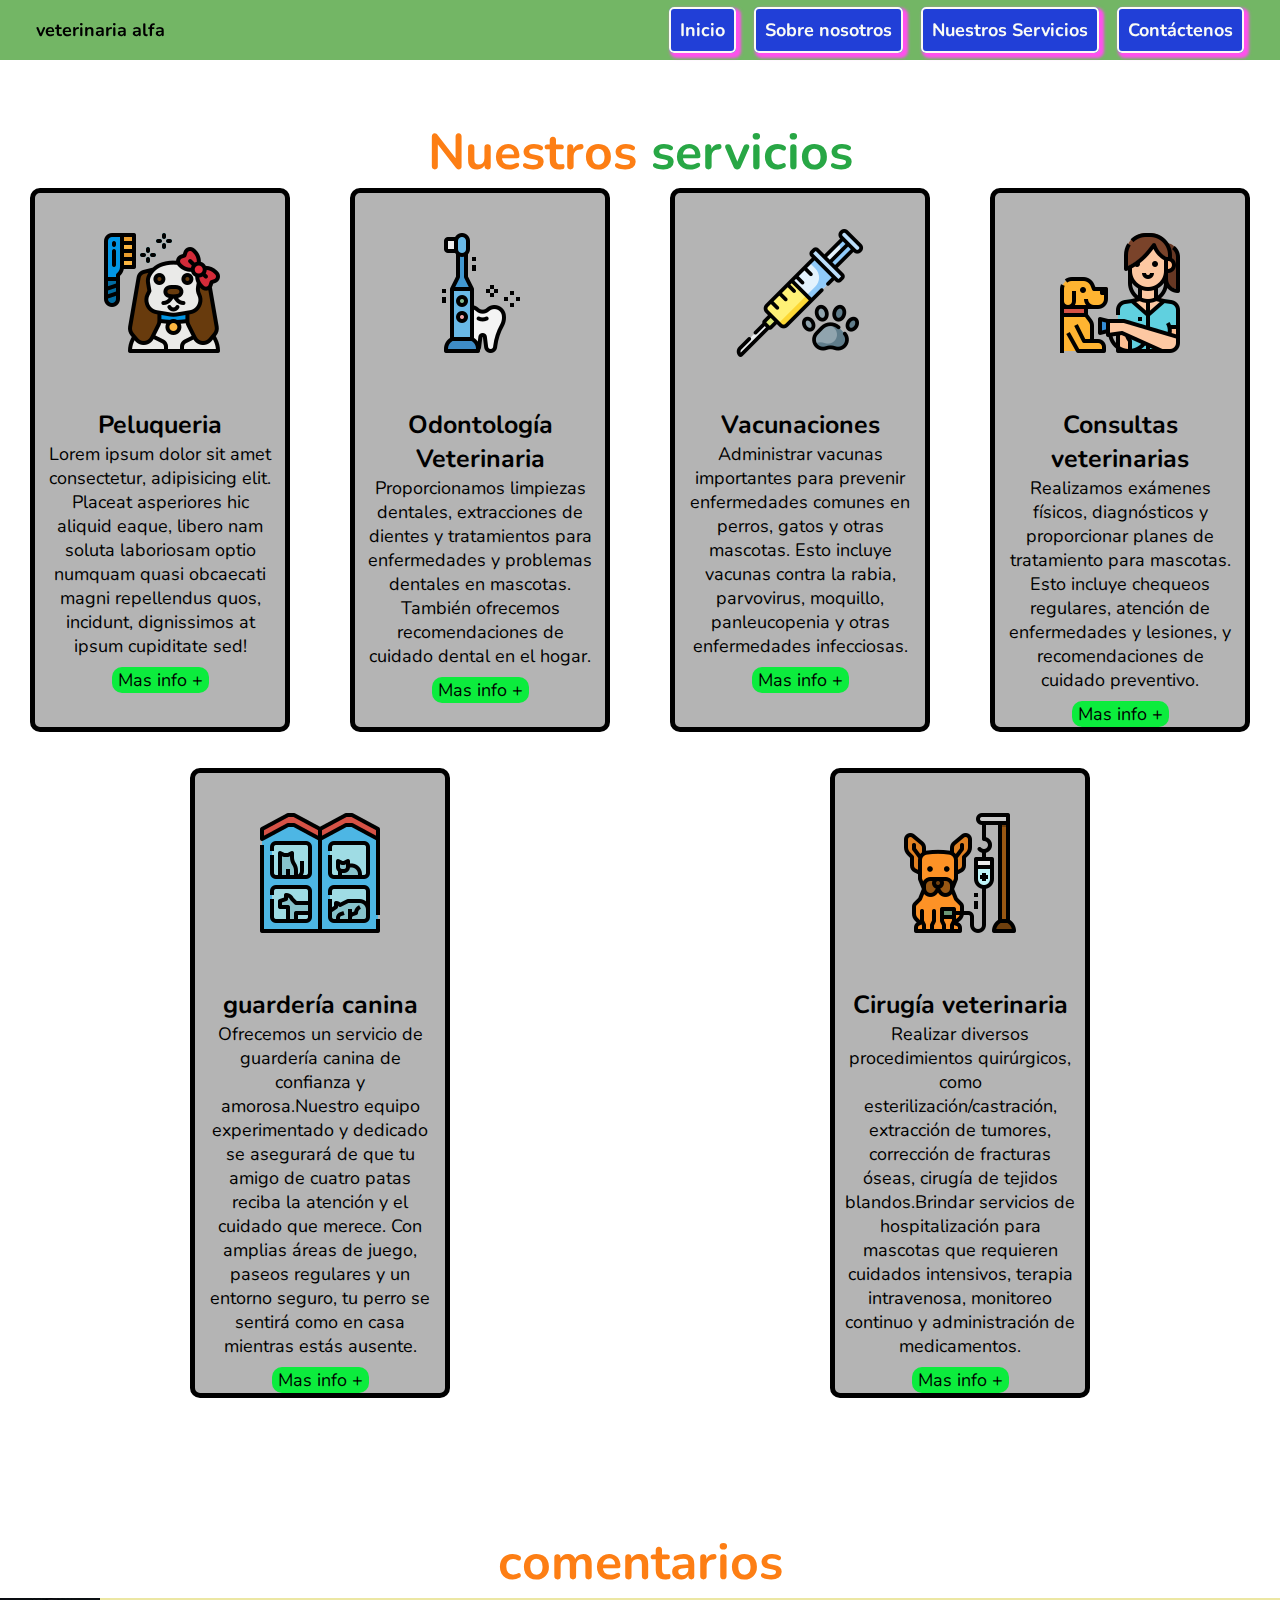
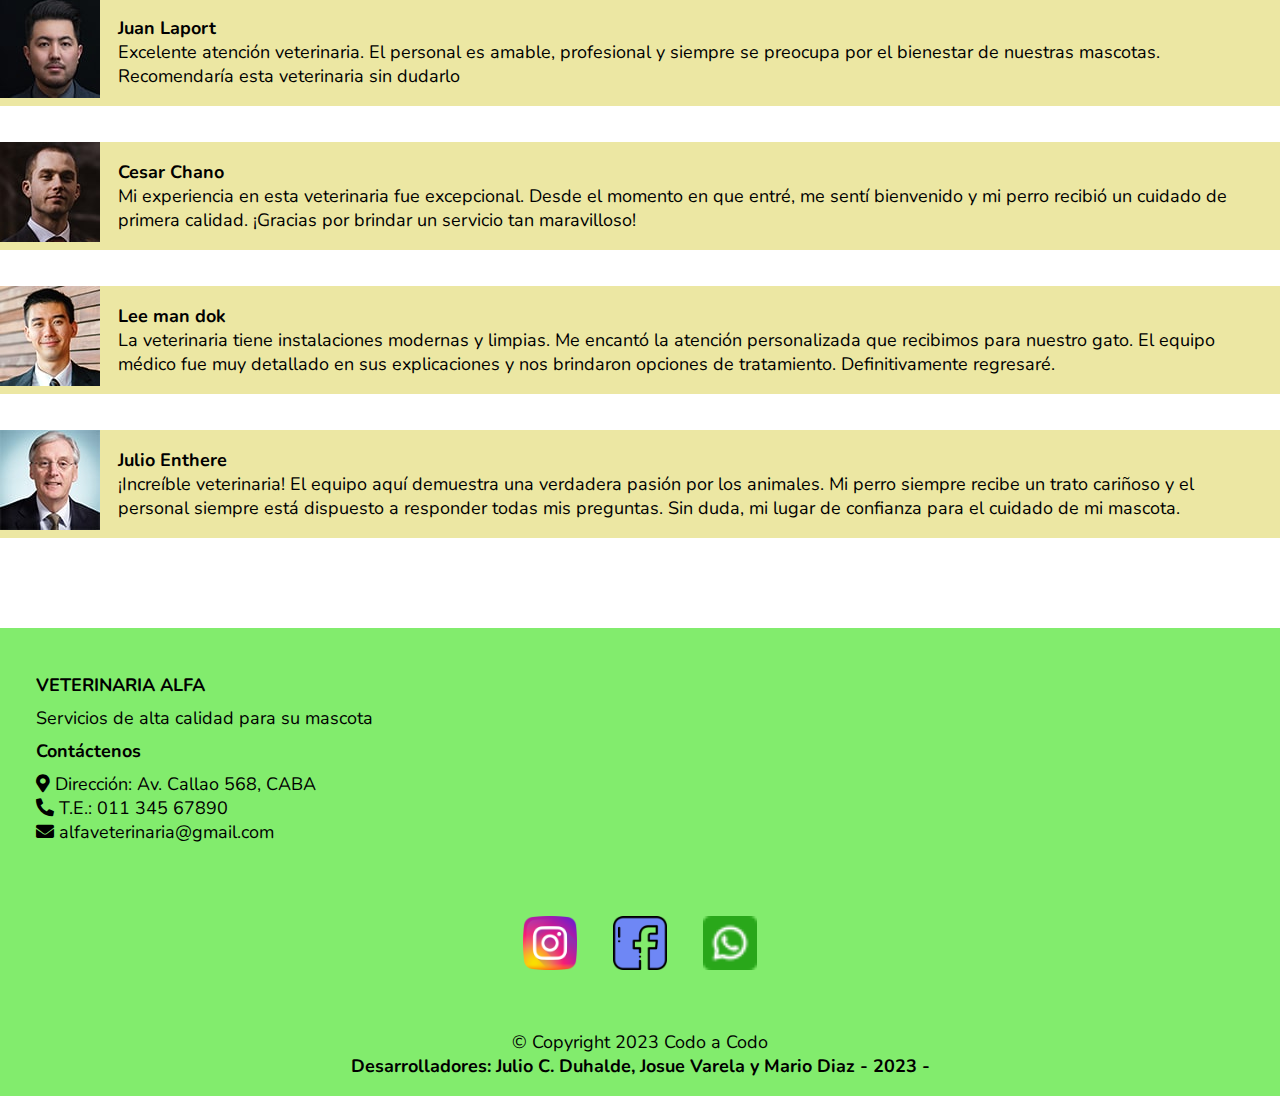
<file: servicios.html>
<!DOCTYPE html>
<html lang="en">
<!-- ********** MARIO DIAZ************* -->
<head>
    <meta charset="utf-8">
    <title>CODO A CODO</title>
    <meta content="width=device-width, initial-scale=1.0" name="viewport">

    <!-- Favicon -->
    <link rel="icon" href="/img/veterinaria_logo.ico" />

    <!-- Google Web Fonts -->
    <link rel="preconnect" href="https://fonts.googleapis.com">
    <link rel="preconnect" href="https://fonts.gstatic.com" crossorigin>
    <link
        href="https://fonts.googleapis.com/css2?family=Nunito+Sans:wght@200;300;400;500;600;700;800&family=Nunito:wght@200;300;400;500;600;700;800&display=swap"
        rel="stylesheet">

    <!-- Font Awesome -->
    <link href="https://cdnjs.cloudflare.com/ajax/libs/font-awesome/5.10.0/css/all.min.css" rel="stylesheet">

    <!-- Stylesheet -->
    <link href="css/estilos_servicios.css" rel="stylesheet">
</head>

<body>
    <!--Barra de navegación-->
    <header>
        <h2><a href="index.html">veterinaria alfa</a></h2>
        <input type="checkbox" id="menu-check">
        <label for="menu-check" id="menu">
            <span id="menu-open">&#9776</span>
            <span id="menu-cloced">X</span>
        </label>
        <nav>
            <ul>
                <li>
                    <a class="nav-link btn btn-nav" href="index.html">Inicio</a>
                </li>
                <li>
                    <a class="nav-link btn btn-nav" href="nosotros.html">Sobre nosotros</a>
                </li>
                <li>
                    <a class="nav-link btn btn-nav" href="servicios.html">Nuestros Servicios</a>
                </li>
                <li>
                    <a class="nav-link btn btn-nav" href="contacto.html">Contáctenos</a>
                </li>
            </ul>
        </nav>
    </header>
    <!-- Fin -->



    <!-- Service Start -->
    <section class="container">
        <h1 class="title-servic"><span class="text-secondary">Nuestros </span> <span
                class="text-primary">servicios</span></h1>
        <section class="box-row">

            <section class="box-card-pets">
                <section class="img-servic">
                    <img src="img/cepillo-para-mascotas.png" alt="peluqueria canina">
                </section>
                <section class="card-text">
                    <h1>Peluqueria</h1>
                    <p>Lorem ipsum dolor sit amet consectetur, adipisicing elit. Placeat asperiores hic aliquid eaque,
                        libero nam soluta laboriosam optio numquam quasi obcaecati magni repellendus quos, incidunt,
                        dignissimos at ipsum cupiditate sed! </p>
                </section>
                <button><a href="#">Mas info +</a> </button>
            </section>

            <section class="box-card-pets">
                <section class="img-servic">
                    <img src="img/cepillo-de-dientes-electrico.png" alt="dentista canino">
                </section>
                <section class="card-text">
                    <h1>Odontología Veterinaria</h1>
                    <p>Proporcionamos limpiezas dentales, extracciones de dientes y tratamientos para enfermedades y
                        problemas dentales en mascotas. También ofrecemos recomendaciones de cuidado dental en el hogar.
                    </p>
                </section>
                <button><a href="#">Mas info +</a> </button>
            </section>
            <section class="box-card-pets">
                <section class="img-servic">
                    <img src="img/vacuna.-perro.png" alt="vacuna">
                </section>
                <section class="card-text">
                    <h1>Vacunaciones</h1>
                    <p>Administrar vacunas importantes para prevenir enfermedades comunes en perros, gatos y otras
                        mascotas. Esto incluye vacunas contra la rabia, parvovirus, moquillo, panleucopenia y otras
                        enfermedades infecciosas.</p>
                    
                </section>
                <button><a href="#">Mas info +</a> </button>
            </section>

            <section class="box-card-pets">
                <section class="img-servic">
                    <img src="img/veterinario-checkeo.png" alt="consulta veterinaria">
                </section>
                <section class="card-text">
                    <h1>Consultas veterinarias</h1>
                    <p>Realizamos exámenes físicos, diagnósticos y proporcionar planes de tratamiento para mascotas.
                        Esto incluye chequeos regulares, atención de enfermedades y lesiones, y recomendaciones de
                        cuidado preventivo.</p>
                    
                </section>
                <button><a href="#">Mas info +</a> </button>
            </section>

            <section class="box-card-pets">
                <section class="img-servic">
                    <img src="img/hotel-de-mascotas.png" alt="guarderia mascotas">
                </section>
                <section class="card-text">
                    <h1>guardería canina</h1>
                    <p> Ofrecemos un servicio de guardería canina de confianza y amorosa.Nuestro equipo experimentado y
                        dedicado se asegurará de que tu amigo de cuatro patas reciba la atención y el cuidado que
                        merece. Con amplias áreas de juego, paseos regulares y un entorno seguro, tu perro se sentirá
                        como en casa mientras estás ausente. </p>
                    
                </section>
                <button><a href="#">Mas info +</a> </button>
            </section>

            <section class="box-card-pets">
                <section class="img-servic">
                    <img src="img/veterinario-clinica.png" alt="Cirugía veterinaria">
                </section>
                <section class="card-text">
                    <h1>Cirugía veterinaria</h1>
                    <p> Realizar diversos procedimientos quirúrgicos, como esterilización/castración, extracción de
                        tumores, corrección de fracturas óseas, cirugía de tejidos blandos.Brindar servicios de
                        hospitalización para mascotas que requieren cuidados intensivos, terapia intravenosa, monitoreo
                        continuo y administración de medicamentos.</p>
                    
                </section>
                <button><a href="#">Mas info +</a> </button>
            </section>
        </section>

        <!-- derecho de autor de imagenes -->
        <a class="visually-hidden" href="https://www.flaticon.es/iconos-gratis/cepillo-para-mascotas"
            title="cepillo para mascotas iconos">Cepillo para mascotas iconos creados por photo3idea_studio -
            Flaticon</a>
        <a class="visually-hidden" href="https://www.flaticon.es/iconos-gratis/veterinario" title="veterinario iconos">Veterinario iconos
            creados por monkik - Flaticon</a>
        <a class="visually-hidden" href="https://www.flaticon.es/iconos-gratis/veterinario" title="veterinario iconos">Veterinario iconos
            creados por Freepik - Flaticon</a>
    </section>
    <!-- Service End -->

    <!-- coment Start -->
    <section class="container-coment">
        <h1 class="title-servic"><span class="text-secondary text-secondary-size">comentarios</span></h1>

        <section class="box-coment">
            <section class="box-img-coment">
                <img src="./img/testimonial-1.jpg" alt="comentario clinica">
            </section>
            <section class="box-text-coment">
                <h2>Juan Laport</h2>
                <p>Excelente atención veterinaria. El personal es amable, profesional y siempre se preocupa por el
                    bienestar de nuestras mascotas. Recomendaría esta veterinaria sin dudarlo</p>
            </section>
        </section>

        <section class="box-coment">
            <section class="box-img-coment">
                <img src="./img/testimonial-2.jpg" alt="comentario clinica">
            </section>
            <section class="box-text-coment">
                <h2>Cesar Chano</h2>
                <p>Mi experiencia en esta veterinaria fue excepcional. Desde el momento en que entré, me sentí
                    bienvenido y mi perro recibió un cuidado de primera calidad. ¡Gracias por brindar un servicio tan
                    maravilloso!</p>
            </section>
        </section>

        <section class="box-coment">
            <section class="box-img-coment">
                <img src="./img/testimonial-3.jpg" alt="comentario clinica">
            </section>
            <section class="box-text-coment">
                <h2>Lee man dok</h2>
                <p>La veterinaria tiene instalaciones modernas y limpias. Me encantó la atención personalizada que
                    recibimos para nuestro gato. El equipo médico fue muy detallado en sus explicaciones y nos brindaron
                    opciones de tratamiento. Definitivamente regresaré.</p>
            </section>
        </section>

        <section class="box-coment">
            <section class="box-img-coment">
                <img src="./img/testimonial-4.jpg" alt="comentario clinica">
            </section>
            <section class="box-text-coment">
                <h2>Julio Enthere</h2>
                <p>¡Increíble veterinaria! El equipo aquí demuestra una verdadera pasión por los animales. Mi perro
                    siempre recibe un trato cariñoso y el personal siempre está dispuesto a responder todas mis
                    preguntas. Sin duda, mi lugar de confianza para el cuidado de mi mascota.</p>
            </section>
        </section>
    </section>
    <!--Coment End -->



    <!-- Footer Start -->
    <footer>
        <section>
            <section>
                <h1>VETERINARIA ALFA</h1>
                <p>Servicios de alta calidad para su mascota</p>
                <h1>Contáctenos</h1>
                <p><i class="fa fa-map-marker-alt"></i> Dirección: Av. Callao 568, CABA </p>
                <p><i class="fa fa-phone-alt"></i> T.E.: 011 345 67890</p>
                <p><i class="fa fa-envelope"></i> alfaveterinaria@gmail.com</p>
            </section>
        </section>

        <section id="footer_info">
            <ul>
                <li>
                    <a href="#"><img class="iconosFooter" src="./img/instagram.png" alt="instagram"></a>
                    <a class="visually-hidden" href="https://www.flaticon.es/iconos-gratis/instagram"
                        title="instagram-icon">Instagram iconos creados por Pixel perfect - Flaticon</a>
                </li>
                <li>
                    <a href="#"><img class="iconosFooter" src="./img/facebook.png" alt="facebook"></a>
                    <a class="visually-hidden" href="https://www.flaticon.es/iconos-gratis/facebook"
                        title="facebook-icon">facebook iconos creados por Pixel perfect - Flaticon</a>
                </li>
                <li>
                    <a href="#"><img class="iconosFooter" src="./img/whatsapp.png" alt="whatsapp"></a>
                    <a class="visually-hidden" href="https://www.flaticon.es/iconos-gratis/whatsapp"
                        title="whatsapp-icon">whatsapp iconos creados por Pixel perfect - Flaticon</a>
                </li>
            </ul>
        </section>
        <section id="copyright_section">
            <p>&copy; Copyright 2023 Codo a Codo</p>
            <h4>Desarrolladores: Julio C. Duhalde, Josue Varela y Mario
                Diaz - 2023 -</h4>
        </section>

    </footer>
    <!-- Footer End -->
</body>

</html>
</file>
<file: css/estilos_inicio.css>
* {
    margin: 0;
    padding: 0;
    box-sizing: border-box;
    font-family: Nunito Sans;
    font-size: 18px;
}
header nav {
	width:70%;
	display:flex;
	flex-wrap:wrap;
    justify-content: flex-end;
}
#menu,#menu-check{
    display: none;
}
@media(max-width:915px) {
    
    #menu-check:not(:checked)~ nav{
        display: none;
    }
    #menu-check:checked ~ nav{
        display: block;
    }
    #menu{
        display: block;
        font-size: 1.5rem;
        font-weight: bold;
        background-color: rgba(32, 170, 92, 0.877);
        border:  3px solid black;
        border-radius: 5px;
        position: absolute;
        right: 0.5rem;
        top: 0.5rem;
        z-index: 100;
    }
    #menu:hover{
        color: rgba(32, 170, 92, 0.877);
        background-color: #040012;
    }
    #menu-cloced{
        display: none;
    }
    #menu-check:checked ~ label #menu-open{
        display: none;
    }
    #menu-check:checked ~ label #menu-cloced{
        display: block;
    }
    header nav {
        position: absolute;
        top: 0;
        right: 0;
        height: 800%;
        background-color: rgb(0, 0, 0);
        padding-top: 0.5rem;
        padding-right: 1.5rem;
        opacity: 0.8;
        z-index: 1;
        width: 100%;
    }
    header nav .btn-nav{
        border: 0;
        box-shadow: none;
        background: none;
    }
    header nav ul li{
        margin: 1rem;
    }
    header nav ul{
        display: block;
        text-align: right;
    }
    
}
/* header h2 {
    font-size: 1rem;    
} */
header h2 a:hover{
    color: black;
        
}
header{
    background-color: rgba(80, 164, 63, 0.8);
    padding: 1rem 2rem;
    position: fixed;
    position: sticky;
    z-index: 100;
    top: 0;
    display: flex;
    justify-content: space-between;
    align-items:center;
}

header ul{
    list-style: none;
    display: flex;
    flex-wrap: wrap;
    gap: 1rem .1rem;
}




header nav a {
	background:#c0392b;
	color:#fff;
	text-align: center;
	text-decoration: none;
	padding:10px;

	/* Flexbox */
	flex-grow:1;
}

header nav a:hover {
	background:#e74c3c;
}

header a{
    text-decoration: none;
    color: #000;
}

header a:hover{
    color: #fff;
    font-weight: bold;
}

header a:focus{
    color: red;
}

.name{
    word-wrap:break-word;  /* agregue esto  */
    font-size: 64px;
    color: #f9f9f9;
    font-weight: bold;
    justify-content: center;
    border-style: solid;
    border-width: 6px;
    border-radius: 15px;
    border-color:rgb(230, 16, 38);
    padding: 1.3rem;
    animation-duration: 5s;
    animation-name: slidein;
    background: linear-gradient(45deg,rgb(13, 83, 195),rgb(45, 45, 232),rgb(27, 100, 203),rgb(27, 2, 96));
	background-size: 400% 400%;
	position: relative;
	animation: cambiar 5s ease-in-out infinite;
}

@keyframes cambiar{
    0%{background-position: 0 50%;}
    50%{background-position: 100% 50%;}
    100%{background-position: 0 50%;}
}
#logo{
    width: 31rem;
    height: 23rem;
    border-style: solid;
    border-width: 4px;
    border-color:rgb(250, 4, 28);
    border-radius: 8px;
}

main {
    background-color: rgb(249, 247, 245);

}


.btn-nav {
    background-color: rgba(16, 38, 239, 0.829);
    box-shadow: 3px 3px 3px 2px rgb(255, 80, 238);
    border-radius: 5px;
    border-style: solid;
    border-width: 2px;
    color:#1e10e0;
    font-weight: bold;
    padding: 0.5rem;
}

.nav-link:hover {
    background-color: rgb(232, 51, 51);
}

.btn {
    color: rgb(250, 251, 245);
}

main section{
    padding: 2rem;
}

#extra{
    display: none;
}

#main_title{
    margin: 1rem 0;
}

#articles_section1{
    padding: 1rem;
    display: flex;
    flex-wrap: wrap;
    justify-content: center;
}

#articles_section1 article{
    border: 1px solid #000;
    text-align: center;
    margin: 2rem;
    padding: 2rem 1rem;
    width: 90%;
    max-width: 100rem;
    height: 50rem;
    border-radius: 1rem;
    overflow: auto;
}

#articles_section1 article h2{
    margin-bottom: 1rem
}

#articles_section1 article p{
    margin-bottom: 1rem;
}

#articles_section1 article button{
    padding: .5rem;
    font-weight: bold;
    border: none;
    background-color: rgb(159, 255, 124);
    border-radius: 5px;
}

#articles_section1 article button a{
    text-decoration: none;
    color: #000;
}

#articles_section1 article button a:hover{
    color: #fff;
}

#articles_section{
    padding: 1rem;
    display: flex;
    flex-wrap: wrap;
    justify-content: center;
}

#articles_section article{
    border: 1px solid #000;
    text-align: center;
    margin: 2rem;
    padding: 2rem 1rem;
    width: 90%;
    max-width: 48rem;
    height: 24rem;
    border-radius: 1rem;
    overflow: auto;
}

#articles_section article h2{
    margin-bottom: 1rem
}

#articles_section article p{
    margin-bottom: 1rem;
}

#articles_section article button{
    padding: .5rem;
    font-weight: bold;
    border: none;
    background-color: rgb(159, 255, 124);
    border-radius: 5px;
}

#articles_section article button a{
    text-decoration: none;
    color: #000;
}

#articles_section article button a:hover{
    color: #fff;
}

.card_main{
    background-color: rgb(242, 239, 202);
    border-style: solid;
    border-width: 6px !important;
    border-radius: 15px;
    border-color:rgb(230, 16, 38) !important;
    padding: 0.5rem;
}

.card {
    min-height: 40rem;
    border: #1e0fee;
    font-weight: bold;
    border-style: solid;
    border-width: 6px !important;
    border-radius: 15px;
    border-color:rgb(230, 16, 38) !important;
    background-color: rgb(236, 231, 163);
    padding: 0.5rem;
    
    
}

.card-img-top-main{
    width:70%;
    height: 45%;
    border-style: solid;
    border-width: 4px;
    border-color:rgb(250, 4, 28);
    border-radius: 8px;
}

.card-img-top{
    width: 95%;
    height: 62%;
    border-style: solid;
    border-width: 4px;
    border-color:rgb(250, 4, 28);
    border-radius: 8px;
}

.card_title{
    font-size: 25px;
    color: #1e0fee;
    background-color: rgb(145, 255, 0);
}

.card_subtitle{
    font-size: 20px;
    color: #1e0fee;
}


.list-group{
    list-style-type:none;
}


footer {
    min-height: 3vh;
    display: block;
    
    
}

.iconosFooter {
    width: 3rem;
    margin: 1rem;
}

footer{
    background-color: rgb(130, 236, 109);
    
}


footer section{
    padding: 1rem;
    /* max-height: 8rem; */
} 

footer h1{
    margin: .5rem 0;
}

footer ul{
    list-style: none;
    display: flex;
    flex-wrap: wrap;
    /* gap: 3rem .3rem;  */
    justify-content: center;
    
}

footer a{
    color: #040012;
}

#footer_info{
    display: flex;
    flex-wrap: wrap;
    justify-content: center;
    
}

#footer_info section{
    height: 2rem;
}

#copyright_section{
    text-align: center;
    padding: 1rem;
    margin-bottom: 0;
    
}
html{
    scroll-behavior: smooth;
}

@media screen and (min-width: 424px) {
    header ul{
        column-gap: 1rem;
    }
    #extra{
        display: flex;
    }
}

@media screen and (min-width:551px) {
    #footer_info{
        justify-content: space-evenly;
        align-content: center;
        
        
        
    }
}

.visually-hidden{
    display: none;
}

/* ################--API--################# */
.img-api-size{
    width: 100%;
    height: 300px;
}
.container-api{
/*     border: 2px solid black; */
    display: block;
    background-color: rgb(236, 231, 163);
    text-align: center;
    max-width: 600px;
    padding: 2rem;
    margin: 7rem auto ;
}

.button-api{
    background-color: #c0392b;
    border-radius: 15%;
    border: none;
    padding: .5rem;
    margin: 1rem;
}
#image-api{
  /*   border: 3px solid rgb(248, 11, 11); */
    display: block;
    padding: 1rem 2rem;
}
.datos-can{
/*     border: 5px solid rgb(14, 235, 6); */
    padding: 0;
    text-align:start;
    
}
.datos-can h1 {
    align-content: space-around;
    
}
.datos-can h1 span{
    font-weight: normal;
}
</file>
<file: css/estilos_contacto.css>
* {
    margin: 0;
    padding: 0;
    box-sizing: border-box;
    font-family: 'Nunito', 'Nunito Sans', sans-serif;
    font-size: 18px;
}

/*Header Contacto*/
header nav {
	width:70%;
	display:flex;
	flex-wrap:wrap;
    justify-content: flex-end;
    
}
#menu,#menu-check{
    display: none;
}
@media(max-width:915px) {
    
    #menu-check:not(:checked)~ nav{
        display: none;
    }
    #menu-check:checked ~ nav{
        display: block;
    }
    #menu{
        display: block;
        font-size: 1.5rem;
        font-weight: bold;
        background-color: rgba(32, 170, 92, 0.877);
        border:  3px solid black;
        border-radius: 5px;
        position: absolute;
        right: 0.5rem;
        top: 0.5rem;
        z-index: 100;
    }
    #menu:hover{
        color: rgba(32, 170, 92, 0.877);
        background-color: #040012;
    }
    #menu-cloced{
        display: none;
    }
    #menu-check:checked ~ label #menu-open{
        display: none;
    }
    #menu-check:checked ~ label #menu-cloced{
        display: block;
    }
    header nav {
        position: absolute;
        top: 0;
        right: 0;
        height: 800%;
        background-color: rgb(0, 0, 0);
        padding-top: 0.5rem;
        padding-right: 1.5rem;
        opacity: 0.8;
        z-index: 1;
        width: 100%;
    }
    header nav .btn-nav{
        border: 0;
        box-shadow: none;
        background: none;
    }
    header nav ul li{
        margin: 1rem;
    }
    header nav ul{
        display: block;
        text-align: right;
    }
    
}
header h2 a:hover{
    color: black;
        
}
header label{
    padding: 0;
}

header{
    background-color: rgba(80, 164, 63, 0.8);
    padding: 1rem 2rem;
    position: fixed;
    position: sticky;
    z-index: 100;
    top: 0;
    display: flex;
    justify-content: space-between;
    align-items:center; 
}

header ul{
    list-style: none;
    display: flex;
    flex-wrap: wrap;
    gap: 1rem .1rem;
}

header .logo a {
	line-height:50px;
}



header nav a {
	background:#c0392b;
	color:#fff;
	text-align: center;
	text-decoration: none;
	padding:10px;

	/* Flexbox */
	flex-grow:1;
}

header nav a:hover {
	background:#e74c3c;
}

header a{
    text-decoration: none;
    color: #000;
}

header a:hover{
    color: #fff;
    font-weight: bold;
}

header a:focus{
    color: red;
}

.name{
    font-size: 100%;
    color: #f9f9f9;
    font-weight: bold;
    text-align:center;
    border-style: solid;
    border-width: 6px;
    border-radius: 5px;
    border-color:rgb(230, 16, 38);
    padding: 1.3rem;
    animation-duration: 5s;
    animation-name: slidein;
    background: linear-gradient(45deg,rgb(13, 83, 195),rgb(45, 45, 232),rgb(27, 100, 203),rgb(27, 2, 96));
	background-size: 400% 400%;
	position: relative;
	animation: cambiar 5s ease-in-out infinite;
}

@keyframes cambiar{
    0%{background-position: 0 50%;}
    50%{background-position: 100% 50%;}
    100%{background-position: 0 50%;}
}

#logo{
    width: 80%;
    height: 10rem;
    border-style: solid;
    border-width: 4px;
    border-color:rgb(250, 4, 28);
    border-radius: 8px;
}

/*Main Contacto*/

main {
    background-color: rgb(249, 247, 245);

}

.btn-active {
    background-color: rgba(8, 206, 93, 0.788);
    box-shadow: 3px 3px 3px 2px rgba(231, 239, 106, 0.989);
    border-radius: 5px;
    border-style: solid;
    border-width: 2px;
    color: rgb(241, 244, 215);
    font-weight: bold;
}

.btn-nav {
    background-color: rgba(16, 38, 239, 0.829);
    box-shadow: 3px 3px 3px 2px rgb(255, 80, 238);
    border-radius: 5px;
    border-style: solid;
    border-width: 2px;
    color:#1e10e0;
    font-weight: bold;
    padding: 0.5rem;
}

.nav-link:hover {
    background-color: rgb(232, 51, 51);
}

.btn {
    color: rgb(255, 255, 255);
}

main section{
    padding: 2rem;
}

#extra{
    display: none;
}

#main_title{
    margin: 1rem 0;
}

#articles_section1{
    padding: 1rem;
    display: flex;
    flex-wrap: wrap;
    justify-content: center;
}

.card_main_logo{
    background-color: rgb(242, 239, 202);
    border-style: solid;
    border-width: 6px;
    border-radius: 15px;
    border-color:rgb(230, 16, 38) ;
    padding: 5% 30%;
}

.realice_consulta{
    font-size: 1rem;
    font-family: 'Nunito', 'Nunito Sans', sans-serif;
    color: #e9901c;
    font-weight: bold;
    justify-content: center;
    display: flex;
    flex-wrap: wrap;
    align-content: center;
    padding: 2rem;
}

label{
    font-size: 15px;
    font-family: 'Nunito', 'Nunito Sans', sans-serif;
    font-weight:lighter;
    padding: .8rem;
}

::placeholder{
    font-size: 15px;
    font-family: 'Nunito', 'Nunito Sans', sans-serif;
    font-weight:lighter;
    
}

input[type=text], select {
    width: 100%;
    padding: 12px 20px;
    margin: 8px 0;
    display: inline-block;
    border: 1px solid #ccc;
    border-radius: 4px;
    box-sizing: border-box;
}

input[type=email], select {
    width: 100%;
    padding: 12px 20px;
    margin: 8px 0;
    display: inline-block;
    border: 1px solid #ccc;
    border-radius: 4px;
    box-sizing: border-box;
}
  
input[type=submit] {
    width: 100%;
    align-content:flex-end;
    text-align: center;
    background-color: #4CAF50;
    color: white;
    padding: 14px 20px;
    margin: 8px 0;
    border: none;
    border-radius: 4px;
    cursor: pointer;
}

input[type=submit]:hover {
    background-color: #45a049;
}

textarea {
    width: 100%;
    height: 150px;
    padding: 12px 20px;
    box-sizing: border-box;
    border: 2px solid #ccc;
    border-radius: 4px;
    background-color: #f8f8f8;
    font-size: 16px;
    resize: none;
}

.titulo_como_llegar{
    font-size: 1rem;
    font-family: 'Nunito', 'Nunito Sans', sans-serif;
    color: #e9901c;
    font-weight: bold;
    justify-content: center;
    display: flex;
    flex-wrap: wrap;
    align-content: center;
    padding: 2rem;
}

.lineas_que_te_acercan, h4, p{
    font-size: 1rem;
    padding-top: 1rem;
}




/*Footer Contacto*/

footer {
    min-height: 3vh;
    display: block;
    
    
}

.iconosFooter {
    width: 3rem;
    margin: 1rem;
}

footer{
    background-color: rgb(130, 236, 109);
    
}


footer section{
    padding: 1rem;
    /* max-height: 8rem; */
} 

footer h1{
    margin: .5rem 0;
}

footer ul{
    list-style: none;
    display: flex;
    flex-wrap: wrap;
    /* gap: 3rem .3rem;  */
    justify-content: center;
    padding: 0;
    
}

footer a{
    color: #040012;
}

#footer_info{
    display: flex;
    flex-wrap: wrap;
    justify-content: center;
    
}

#footer_info section{
    height: 2rem;
}

#copyright_section{
    text-align: center;
    padding: 1rem;
    margin-bottom: 0;
    
}


@media screen and (min-width:501px) {
    .name{
        font-size: 250%;
    }
}

@media screen and (min-width:501px) {
    #logo{
        width: 100%;
        height: 23rem;
    }
}

@media screen and (min-width: 424px) {
    header ul{
        column-gap: 1rem;
    }
    #extra{
        display: flex;
    }
}

@media screen and (min-width:551px) {
    #footer_info{
        justify-content: space-evenly;
        align-content: center;        
    }
}

@media screen and (min-width:501px) {
    .realice_consulta{
        font-size: 2rem;
    }
}

@media screen and (min-width:501px) {
    .titulo_como_llegar{
        font-size: 2rem;
    }
}

@media screen and  (min-width:501px) {
    label{
      font-size: 20px;
      font-family: 'Nunito', 'Nunito Sans', sans-serif;
      font-weight:lighter;
      padding: 1rem;
    }
}

@media screen and  (min-width:501px) {
    ::placeholder{
      font-size: 20px;
      font-family: 'Nunito', 'Nunito Sans', sans-serif;
      font-weight:lighter;
    }
}
.visually-hidden{
    display: none;
}

#mensajeNombre{
    font-size: 1.2rem;
    font-family:monospace;
    color: red;
    padding: 1rem;
}

#mensajeApellido{
    font-size: 1.2rem;
    font-family:monospace;
    color: red;
    padding: 1rem;
}

#mensajeEmail{
    font-size: 1.2rem;
    font-family:monospace;
    color: red;
    padding: 1rem;
}

#mensajeAsunto{
    font-size: 1.2rem;
    font-family:monospace;
    color: red;
    padding: 1rem;
}

#mensajeMensaje{
    font-size: 1.2rem;
    font-family:monospace;
    color: red;
    padding: 1rem;
}
</file>
<file: css/estilos_nosotros.css>
/* ************ MARIO DIAZ******************** */
*{
    font-family: 'Nunito', 'Nunito Sans', sans-serif;
    margin: 0;
    font-size: 18px;
}
/* ********BARRA DE NAVEGACION************ */
#menu,#menu-check{
    display: none;
}

header nav {
    width:70%;
	display:flex;
	flex-wrap:wrap;
	align-items:end;
    justify-content: flex-end;
    /* align-content: center; */
}

@media(max-width:947px) {
    
    #menu-check:not(:checked)~ nav{
        display: none;
    }
    #menu-check:checked ~ nav{
        display: block;
    }
    #menu{
        display: block;
        font-size: 1.5rem;
        font-weight: bold;
        background-color: rgba(32, 170, 92, 0.877);
        border:  3px solid black;
        border-radius: 5px;
        position: absolute;
        right: 0.5rem;
        top: 0.5rem;
        z-index: 100;
    }
    #menu:hover{
        color: rgba(32, 170, 92, 0.877);
        background-color: #040012;
    }
    #menu-cloced{
        display: none;
    }
    #menu-check:checked ~ label #menu-open{
        display: none;
    }
    #menu-check:checked ~ label #menu-cloced{
        display: block;
    }
    header nav {
        position: absolute;
        top: 0;
        right: 0;
        height: 800%;
        background-color: rgb(0, 0, 0);
        padding-top: 0.5rem;
        padding-right: 1.5rem;
        opacity: 0.8;
        z-index: 1;
        width: 100%;
    }
    header nav .btn-nav{
        border: 0;
        box-shadow: none;
        background: none;
    }
    header nav ul li{
        margin: 1rem;
    }
    header nav ul{
        display: block;
        text-align: right;
    }   
}
header h2 a:hover{
    color: black;
        
}
header{
    background-color: rgba(80, 164, 63, 0.8);
    padding: 1rem 2rem;
    position: fixed;
    position: sticky;
    z-index: 100;
    top: 0;
    display: flex;
    justify-content: space-between;
    align-items:center;
    
}

header ul{
    list-style: none;
    display: flex;
    flex-wrap: wrap;
    gap: 1rem .1rem;
}

header nav a {
	background:#c0392b;
	color:#fff;
	text-align: center;
	text-decoration: none;
	padding:10px;

	/* Flexbox */
	flex-grow:1;
}

header nav a:hover {
	background:#e74c3c;
}

header a{
    text-decoration: none;
    color: #000;
}

header a:hover{
    color: #fff;
    font-weight: bold;
}

header a:focus{
    color: red;
}

.btn-nav {
    
    background-color: rgba(16, 38, 239, 0.829);
    box-shadow: 3px 3px 3px 2px rgb(255, 80, 238);
    border-radius: 5px;
    border-style: solid;
    border-width: 2px;
    color:#1e10e0;
    font-weight: bold;
    padding: 0.5rem;
}

.nav-link:hover {
    background-color: rgb(232, 51, 51);
}

.btn {
    color: rgb(250, 251, 245);
}
/* ********BARRA DE NAVEGACION FIN************ */


.container {
    /* border: #000 solid 5px; */
    margin: 5rem 7rem;
    display: flex;
    
}

.box-about {
    /* border: #1ff3d0 solid 5px; */
    display: flex;
    font-size: 18px;
}


.box-img {
    /* border: #b30000 solid 5px; */
    width: 100%;
    height: auto;
    position: relative;
    display: flex;
    
}

.img-about-pets {
    width: 100%;
    height: auto;
}


.box-text {
    /* border: hsl(0, 97%, 73%) solid 5px; */
    position: relative;
    text-align: center;
    background-color: #d4d667;
    padding: 1rem;
    width: 100%;
    box-sizing: border-box;
}
@media(max-width:1200px) {
    .box-about {
        flex-direction: column;
    }
}

.box-text p{
    margin: 1em;
}

.list-inline {
    /* border: #ff8800 solid 5px; */
    list-style: none;
    text-align: start;
    font-size: 1.2rem;
    margin: 1rem;

}

.title-about {
    font-size: 3rem;
}

.text-primary {
    color: #28a745;
    font-size: 50px;
}

.text-secondary {
    color: #fd7e14;
    font-size: 50px;
}
.size-check-double {
    font-size: 20px;
}
@media(max-width:320px) {
    .container {
        margin: 1rem;
        
    }
}
@media(max-width:375px) {
    .container {
        margin: 1rem;
        
    }
}
@media(max-width:425px) {
    .container {
        margin: 1rem;
        
    }
}
@media(max-width:768px) {
    .container {
        margin: 2rem;
    
        
    }
}
/* *********nuestros valores*************** */
.container-block {
    display: block;
    
}
.title-values{
    font-size: 3rem;
    text-align: center;
}
.box-values {
    /* border: #19ff04 solid 5px; */
    position: relative;
    display: flex;
    margin: 3rem 0;
    justify-content: space-between;
    align-items: center;
    padding: .5em;
    border-radius: 44px;
    background-color: rgb(180, 180, 180);
    
}
.box-values:hover{
    box-shadow: rgba(0, 0, 0, 0.4) 8px 8px 8px;
    transform: scale(1.05);
}
.box-text-val {
    /* border: #366336 solid 5px; */
    text-align: center;
    max-width: 800px;
    padding: 1rem;
    font-size: 18px;
   
}

.box-img-val {
    border: #ff9b05 solid 5px;
    border-top-right-radius: 44px;
    border-bottom-right-radius: 44px;
    line-height:0;
}
.box-img-val-invers{
    border: #ff9b05 solid 5px;
    border-top-left-radius: 44px;
    border-bottom-left-radius: 44px;
    line-height:0;
}
.box-img-val img{
    border-top-right-radius: 39px;
    border-bottom-right-radius: 39px;
}
.box-img-val-invers img{
    border-top-left-radius: 39px;
    border-bottom-left-radius: 39px;
}

@media(max-width:1200px) {
    .box-values {

        flex-direction: column-reverse;

    }
    .box-values-invers{
        flex-direction: column;
    }
    .box-img-val {
        overflow: hidden;
        border-radius: 50%;
    }
    .box-img-val-invers{
        overflow: hidden;
        border-radius: 50%;
    }
    .box-img-val img {
        width: 100%;
    }
    .box-img-val-invers img {
        width: 100%;
    }
}

/* **************** nuestro team*************** */
.box-row {
    /* border: #ff00c8 solid 5px; */
    display: flex;
    flex-wrap: wrap;
    justify-content: space-around;
    

}
.title-team{
    text-align: center;
    font-size: 3rem;
}
.box-team-doctors {
    border: #000 solid 5px;
    margin: 0 1rem 2rem;
    border-radius: 10px;
    background-color: #929292;
    line-height:0;
}

.card-body {
    /* border: #b31d36 solid 2px; */
    overflow:hidden;
    height: 85px;    
}

.team-text {
    /* border: #000000 solid 1px; */
    background-color: #444242;
    height: 85px;
    color: #ffffff;  
}
.team-text h5,h3{
    color: #fff;
    text-align: center;
    line-height: 2rem;
}
.team-social {
    /* border: #9b5b8d solid 5px; */
    display: flex;
    justify-content: space-evenly;
    align-items: center;
    height: 85px;
    background-color: #000;
    position: relative;

}

.icons-such {
    color: #ff8a04;
    font-size: 25px;
    margin: auto;
}

.icons-teams {
    width: 3rem;
    height: 3rem;

    border: #ff8a04 solid 2px;
    border-radius: 50%;
    border-bottom: 1rem;
    display: flex;
    text-decoration: none;
}

.box-team-doctors:hover .team-text {
    animation: iconos .3s linear ;
    animation-fill-mode: forwards;

}

.box-team-doctors:hover .team-social {
    animation: iconos .3s linear ;
    animation-fill-mode: forwards;
}

@keyframes iconos {
    0% {
        transform: translateY(0%);
    }

    50% {
        transform: translateY(-50%);
    }

    100% {
        transform: translateY(-100%);
    }

}
/* ***************FOOTER**************** */
footer {
    min-height: 3vh;
    display: block;
    
    
}

.iconosFooter {
    width: 3rem;
    margin: 1rem;
}

footer{
    background-color: rgb(130, 236, 109);
    
}


footer section{
    padding: 1rem;
    /* max-height: 8rem; */
} 

footer h1{
    margin: .5rem 0;
}

footer ul{
    list-style: none;
    display: flex;
    flex-wrap: wrap;
    /* gap: 3rem .3rem;  */
    justify-content: center;
    padding: 0;
    
}

footer a{
    color: #040012;
}

#footer_info{
    display: flex;
    flex-wrap: wrap;
    justify-content: center;
    
}

#footer_info section{
    height: 2rem;
}

#copyright_section{
    text-align: center;
    padding: 1rem;
    margin-bottom: 0;
    
}


@media screen and (min-width: 424px) {
    header ul{
        column-gap: 1rem;
    }
    #extra{
        display: flex;
    }
}

@media screen and (min-width:551px) {
    #footer_info{
        justify-content: space-evenly;
        align-content: center;
        
        
        
    }
}

.visually-hidden{
    display: none;
}
</file>
<file: css/estilos_servicios.css>
/* ************ MARIO DIAZ******************** */
*{
    font-family: 'Nunito', 'Nunito Sans', sans-serif;
    margin: 0;
    font-size: 18px;
}
/* ********BARRA DE NAVEGACION************ */
#menu,#menu-check{
    display: none;
}

header nav {
    width:70%;
	display:flex;
	flex-wrap:wrap;
	align-items:end;
    justify-content: flex-end;
    /* align-content: center; */
}

@media(max-width:947px) {
    
    #menu-check:not(:checked)~ nav{
        display: none;
    }
    #menu-check:checked ~ nav{
        display: block;
    }
    #menu{
        display: block;
        font-size: 1.5rem;
        font-weight: bold;
        background-color: rgba(32, 170, 92, 0.877);
        border:  3px solid black;
        border-radius: 5px;
        position: absolute;
        right: 0.5rem;
        top: 0.5rem;
        z-index: 100;
    }
    #menu:hover{
        color: rgba(32, 170, 92, 0.877);
        background-color: #040012;
    }
    #menu-cloced{
        display: none;
    }
    #menu-check:checked ~ label #menu-open{
        display: none;
    }
    #menu-check:checked ~ label #menu-cloced{
        display: block;
    }
    header nav {
        position: absolute;
        top: 0;
        right: 0;
        height: 800%;
        background-color: rgb(0, 0, 0);
        padding-top: 0.5rem;
        padding-right: 1.5rem;
        opacity: 0.8;
        z-index: 1;
        width: 100%;
    }
    header nav .btn-nav{
        border: 0;
        box-shadow: none;
        background: none;
    }
    header nav ul li{
        margin: 1rem;
    }
    header nav ul{
        display: block;
        text-align: right;
    }   
}
header h2 a:hover{
    color: black;
        
}
header{
    background-color: rgba(80, 164, 63, 0.8);
    padding: 1rem 2rem;
    position: fixed;
    position: sticky;
    z-index: 100;
    top: 0;
    display: flex;
    justify-content: space-between;
    align-items:center;
    
}

header ul{
    list-style: none;
    display: flex;
    flex-wrap: wrap;
    gap: 1rem .1rem;
}

header nav a {
	background:#c0392b;
	color:#fff;
	text-align: center;
	text-decoration: none;
	padding:10px;

	/* Flexbox */
	flex-grow:1;
}

header nav a:hover {
	background:#e74c3c;
}

header a{
    text-decoration: none;
    color: #000;
}

header a:hover{
    color: #fff;
    font-weight: bold;
}

header a:focus{
    color: red;
}

.btn-nav {
    
    background-color: rgba(16, 38, 239, 0.829);
    box-shadow: 3px 3px 3px 2px rgb(255, 80, 238);
    border-radius: 5px;
    border-style: solid;
    border-width: 2px;
    color:#1e10e0;
    font-weight: bold;
    padding: 0.5rem;
}

.nav-link:hover {
    background-color: rgb(232, 51, 51);
}

.btn {
    color: rgb(250, 251, 245);
}
/* ********BARRA DE NAVEGACION FIN************ */

/* **************** nuestro servicios*************** */
.container, .container-coment{
    /* border: #662157 solid 5px; */
    margin-top: 3rem;
    margin-bottom: 5rem;
}
.text-primary {
    color: #28a745;
    font-size: 50px;
}

.text-secondary {
    color: #fd7e14;
    font-size: 50px;
}
.box-row {
    /* border: #ff00c8 solid 5px; */
    display: flex;
    flex-wrap: wrap;
    justify-content: space-around;
    

}
.title-servic{
    text-align: center;
    font-size: 3rem;
}
.box-card-pets {
    border: #000 solid 5px;
    margin: 0 1rem 2rem;
    border-radius: 10px;
    background-color: rgb(180, 180, 180);
    width: 250px;
    text-align: center;    
}
.img-servic{
    /* border: #b90808 solid 5px; */
    padding: 2rem 2rem;
    text-align: center;
}

.card-text {
    /* border: #b31d36 solid 5px; */
    padding: .5rem;
    text-align: center;
    
}
.box-card-pets button{
    background-color: #0cec3d;
    border-radius: 10px;
    border-style: none;
}
.box-card-pets button a{
    text-decoration: none;
    color: #000;
}
.card-text h1 {
    font-size: 25px;
}
@media(max-width:320px) {
    .container ,.container-coment{
        margin: 1rem;
        
    }
    .title-servic .text-secondary-size{
        font-size: 2rem;
    }
}
@media(max-width:375px) {
    .container ,.container-coment{
        margin: 1rem;
        
    }.title-servic .text-secondary-size{
        font-size: 2rem;
    }
    
}
@media(max-width:425px) {
    .container ,.container-coment{
        margin: 1rem;
        
    }
}
@media(max-width:768px) {
    .container ,.container-coment{
        margin: 2rem;
    
        
    }
}
.visually-hidden{
    display: none;
}


/* ################# COMENTARIOS ############# */

.box-coment{
    /* border: #09ff00 solid 5px; */ 
    display: flex;
    align-content: space-between;
    justify-content: center;  
    margin-bottom: 2rem;
    background-color: rgb(236, 231, 163);
}
@media(max-width:948px) {
    .box-coment {
        flex-wrap: wrap;
    }
}
.box-img-coment{
    /* border: #2a4b28 solid 5px; */
    height: 100%;
    line-height:0;
}
.box-text-coment{
    /* border: #fffb00 solid 5px; */
    padding: 1rem;
}


/* ***************FOOTER**************** */
footer {
    min-height: 3vh;
    display: block;
    
    
}

.iconosFooter {
    width: 3rem;
    margin: 1rem;
}

footer{
    background-color: rgb(130, 236, 109);
    
}


footer section{
    padding: 1rem;
    /* max-height: 8rem; */
} 

footer h1{
    margin: .5rem 0;
}

footer ul{
    list-style: none;
    display: flex;
    flex-wrap: wrap;
    /* gap: 3rem .3rem;  */
    justify-content: center;
    padding: 0;
    
}

footer a{
    color: #040012;
}

#footer_info{
    display: flex;
    flex-wrap: wrap;
    justify-content: center;
    
}

#footer_info section{
    height: 2rem;
}

#copyright_section{
    text-align: center;
    padding: 1rem;
    margin-bottom: 0;
    
}


@media screen and (min-width: 424px) {
    header ul{
        column-gap: 1rem;
    }
    #extra{
        display: flex;
    }
}

@media screen and (min-width:551px) {
    #footer_info{
        justify-content: space-evenly;
        align-content: center;
        
        
        
    }
}

.visually-hidden{
    display: none;
}
</file>
